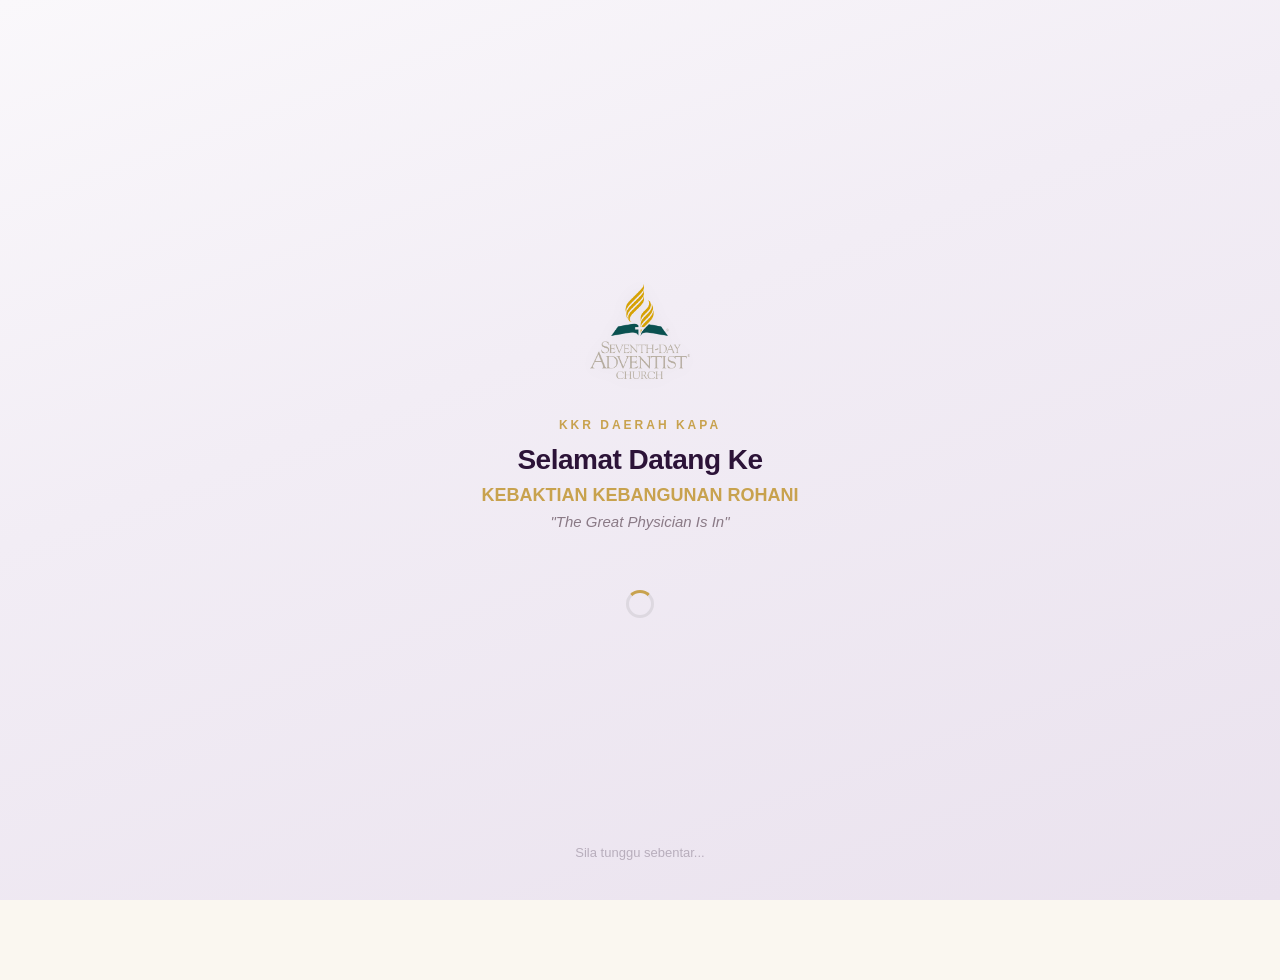
<file: index.html>
<!DOCTYPE html>
<html lang="ms">
<head>
  <meta charset="UTF-8">
  <meta name="viewport" content="width=device-width, initial-scale=1, maximum-scale=1">
  <title>KKR Kapa 2026</title>
  <meta name="description" content="KEBAKTIAN KEBANGUNAN ROHANI Daerah Kapa: The Great Physician Is In">
  <meta property="og:title" content="KKR Daerah Kapa 2026">
  <meta property="og:description" content="KEBAKTIAN KEBANGUNAN ROHANI Daerah Kapa · 20-26 Julai 2026 · The Great Physician Is In">
  <meta property="og:image" content="https://kkr-kapa.github.io/The-Great-Physician-Is-In/thumbnail.png">
  <meta property="og:url" content="https://kkr-kapa.github.io/The-Great-Physician-Is-In/index.html">
  <meta property="og:type" content="website">
  <meta name="twitter:card" content="summary_large_image">
  <meta http-equiv="refresh" content="2;url=home.html">
  <link rel="dns-prefetch" href="https://docs.google.com">
  <link rel="preconnect" href="https://docs.google.com">
  <link rel="stylesheet" href="style.css">
</head>
<body id="splashPage">
  <div class="splash">
    <img src="LOGO-SDA.webp" alt="SDA Logo" class="splash-logo" onerror="this.style.display='none'">
    <div class="splash-content">
      <div class="label">KKR Daerah Kapa</div>
      <h1>Selamat Datang Ke</h1>
      <div class="event-name" id="splashEventName">KEBAKTIAN KEBANGUNAN ROHANI</div>
      <div class="theme-text" id="splashTheme">"The Great Physician Is In"</div>
    </div>
    <div class="splash-spinner"><div class="spinner"></div></div>
    <div class="splash-hint">Sila tunggu sebentar...</div>
  </div>
  <script src="script.js"></script>
  <script>setTimeout(function(){window.location.href='home.html'},2000)</script>
</body>
</html>
</file>
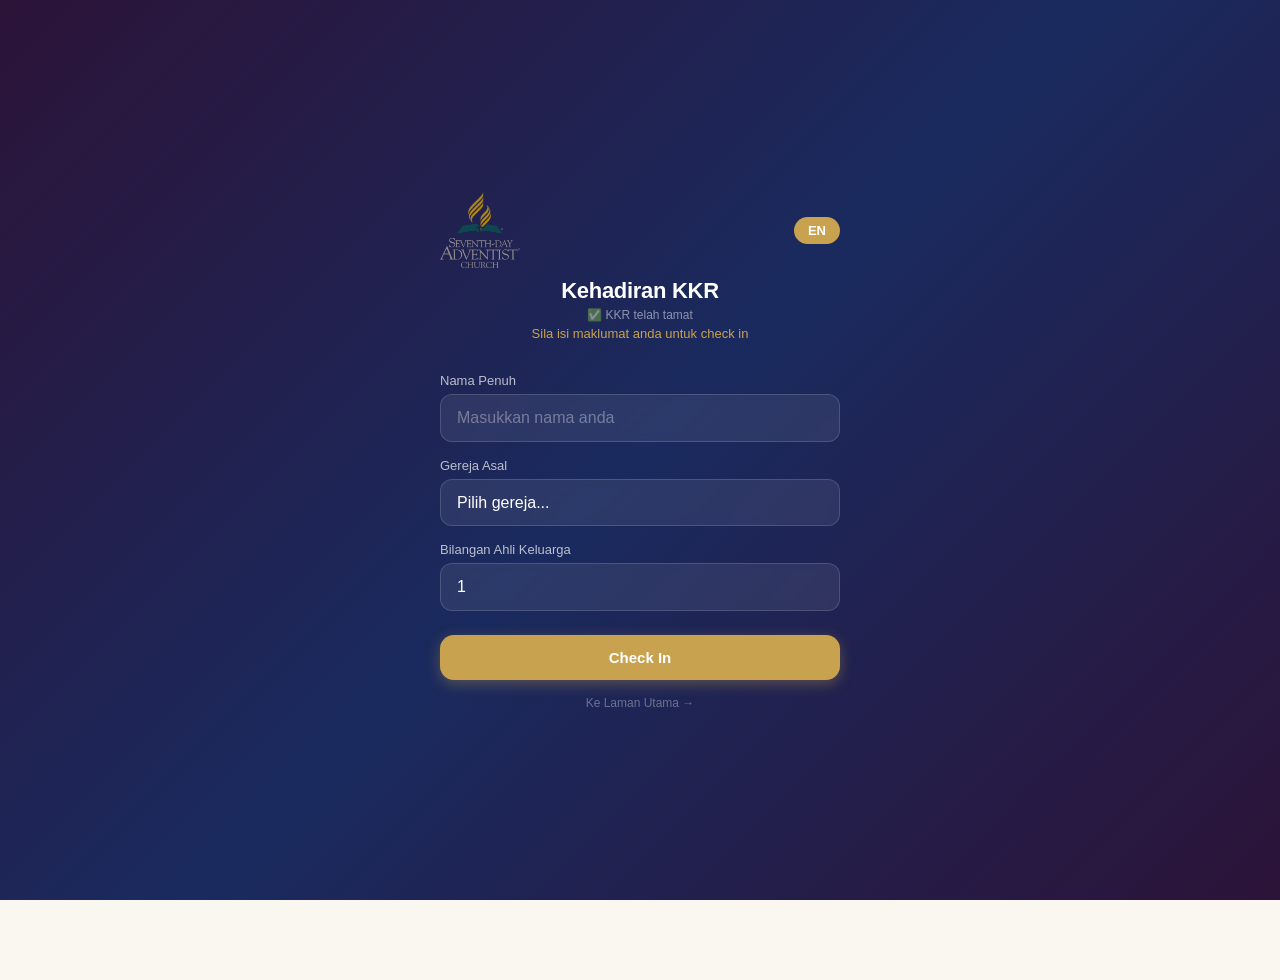
<file: checkin/index.html>
<!DOCTYPE html>
<html lang="ms">
<head>
  <meta charset="UTF-8">
  <meta name="viewport" content="width=device-width, initial-scale=1, maximum-scale=1">
  <title>Kehadiran - KKR Kapa 2026</title>
  <meta property="og:title" content="Kehadiran - KKR Daerah Kapa 2026">
  <meta property="og:description" content="Check-in Kehadiran KKR Daerah Kapa 2026">
  <meta property="og:image" content="https://kkr-kapa.github.io/The-Great-Physician-Is-In/thumbnail.png">
  <meta property="og:url" content="https://kkr-kapa.github.io/The-Great-Physician-Is-In/checkin/">
  <meta property="og:type" content="website">
  <meta name="twitter:card" content="summary_large_image">
  <link rel="stylesheet" href="../style.css">
  <style>
    .form-group { margin-bottom: 16px; }
    .form-group label { display: block; font-size: 13px; color: rgba(255,255,255,0.7); margin-bottom: 6px; font-weight: 500; }
    .form-input { width: 100%; padding: 14px 16px; border-radius: 12px; border: 1px solid rgba(255,255,255,0.15); font-size: 16px; background: rgba(255,255,255,0.08); color: white; backdrop-filter: blur(4px); outline: none; -webkit-appearance: none; box-sizing: border-box; }
    .form-input:focus { border-color: var(--gold); box-shadow: 0 0 0 3px rgba(200,162,78,0.12); }
    .form-input::placeholder { color: rgba(255,255,255,0.35); }
    .status-box { text-align: center; }
    .status-icon { width: 80px; height: 80px; border-radius: 50%; display: flex; align-items: center; justify-content: center; margin: 0 auto 20px; }
    .status-icon.success { background: var(--sage); }
    .status-icon.duplicate { background: #eab308; }
    .status-icon svg { width: 40px; height: 40px; color: white; }
    .status-box h2 { font-size: 22px; margin-bottom: 6px; color: white; font-weight: 800; letter-spacing: -0.3px; }
    .status-box .status-msg { color: var(--gold); font-size: 15px; }
    .status-box .status-sub { color: rgba(255,255,255,0.35); font-size: 13px; margin-top: 24px; }
    .btn-gold { background: var(--gold); color: var(--white); box-shadow: 0 4px 14px rgba(200,162,78,0.35); }
    .btn-gold:hover { background: #b8943e; }
    .btn-block { width: 100%; }
  </style>

</head>
<body id="attendancePage">
  <div style="min-height:100vh;background:linear-gradient(135deg,var(--primary),#1a2a5e,var(--primary));display:flex;flex-direction:column;align-items:center;justify-content:center;padding:24px">
    <div data-header style="display:flex;align-items:center;gap:12px;width:100%;max-width:400px;margin-bottom:8px">
      <img src="../LOGO-SDA.webp" alt="SDA" style="width:80px;height:80px;object-fit:contain;opacity:0.8" onerror="this.style.display='none'">
    </div>

    <div id="formSection" style="width:100%;max-width:400px">
      <h1 data-ci18n="title" style="color:white;font-size:22px;font-weight:700;text-align:center;margin-bottom:4px;letter-spacing:-0.3px">Kehadiran KKR</h1>
      <p id="dayIndicator" style="color:rgba(255,255,255,0.5);font-size:12px;text-align:center;margin-bottom:4px"></p>
      <p data-ci18n="sub" style="color:var(--gold);font-size:13px;text-align:center;margin-bottom:32px">Sila isi maklumat anda untuk check in</p>
      <p id="welcomeMsg" style="display:none;color:var(--gold);font-size:13px;text-align:center;margin-bottom:16px"></p>

      <form id="attendanceForm">
        <div class="form-group">
          <label data-ci18n="name">Nama Penuh</label>
          <input id="nameInput" type="text" class="form-input" data-ci18n-ph="namePH" placeholder="Masukkan nama anda" required>
        </div>
        <div class="form-group">
          <label data-ci18n="church">Gereja Asal</label>
          <select id="churchSelect" class="form-input" data-ci18n-ph="churchPH" required>
            <option value="">Pilih gereja...</option>
            <option>Gereja Kapa</option>
            <option>Gereja Koporingan</option>
            <option>Gereja Kitapol</option>
            <option>Gereja Minangkob</option>
            <option>Gereja Togop</option>
            <option>Cabang Sekolah Sabat Daerah Kapa</option>
            <option>Lain-Lain</option>
          </select>
        </div>
        <div class="form-group">
          <label data-ci18n="bilangan">Bilangan Ahli Keluarga</label>
          <input id="bilanganInput" type="number" class="form-input" value="1" min="1" required>
        </div>
        <button id="submitBtn" type="submit" class="btn btn-gold btn-block" style="margin-top:8px" data-ci18n="btn">Check In</button>
        <a href="../home.html" style="color:rgba(255,255,255,0.35);font-size:12px;text-align:center;margin-top:16px;text-decoration:none;display:block" data-ci18n="home">Ke Laman Utama →</a>
        <a id="resetProfile" href="javascript:void(0)" style="display:none;color:rgba(255,255,255,0.4);font-size:11px;text-align:center;margin-top:8px;text-decoration:none" onclick="return clearProfile()" data-ci18n="reset">Bukan anda? Klik di sini</a>
      </form>
    </div>

    <div id="statusSection" style="display:none;width:100%;max-width:400px"></div>
  </div>

  <script>
const APPS_SCRIPT_URL = 'https://script.google.com/macros/s/AKfycbxBpUWPdX2M0TG-DnZuQy_v53jxq2Dl27PuBJgJEx6wnCgeZT_gosQYWo0Ab1tnIEQ0/exec'
const ATTENDANCE_SHEET = 'https://docs.google.com/spreadsheets/d/e/2PACX-1vSBR3ctB0FYmGtvlzTkTKe1-ZT8mN7cnA8pDUfnrBsANhchBYPB3swa1Ig83quvgALlynFOlDCwQEc1/pub?gid=1475228326&single=true&output=csv'

// ===== LANGUAGE =====
let clang = localStorage.getItem('kkr_lang') || 'ms'
const C10N = {
  ms: {
    title: 'Kehadiran KKR',
    sub: 'Sila isi maklumat anda untuk check in',
    name: 'Nama Penuh',
    namePH: 'Masukkan nama anda',
    church: 'Gereja Asal',
    churchPH: 'Pilih gereja...',
    bilangan: 'Bilangan Ahli Keluarga',
    btn: 'Check In',
    home: 'Ke Laman Utama →',
    reset: 'Bukan anda? Klik di sini',
    welcomeBack: 'Selamat datang kembali, ',
    confirm: 'Betul?',
    confirmName: 'Nama',
    confirmChurch: 'Gereja',
    confirmBil: 'Bilangan',
    dupTitle: 'Anda Sudah Check In',
    dupMsg: 'Anda sudah check in hari ini',
    successTitle: 'Check In Berjaya!',
    successMsg: 'Selamat datang ke KKR',
    redirect: 'Mengalihkan...',
    beforeEvent: '⏳ KKR akan bermula 20 Julai 2026',
    afterEvent: '✅ KKR telah tamat',
    dayPrefix: '🎉 Hari ',
  },
  en: {
    title: 'KKR Attendance',
    sub: 'Please fill in your details to check in',
    name: 'Full Name',
    namePH: 'Enter your name',
    church: 'Home Church',
    churchPH: 'Select church...',
    bilangan: 'Number of Family Members',
    btn: 'Check In',
    home: 'Go to Home →',
    reset: 'Not you? Click here',
    welcomeBack: 'Welcome back, ',
    confirm: 'Confirm?',
    confirmName: 'Name',
    confirmChurch: 'Church',
    confirmBil: 'Members',
    dupTitle: 'Already Checked In',
    dupMsg: 'You have already checked in today',
    successTitle: 'Check In Successful!',
    successMsg: 'Welcome to KKR',
    redirect: 'Redirecting...',
    beforeEvent: '⏳ KKR starts 20 July 2026',
    afterEvent: '✅ KKR has ended',
    dayPrefix: '🎉 Day ',
  }
}
function ct(key) { return C10N[clang][key] || key }
function toggleCLang() {
  clang = clang === 'ms' ? 'en' : 'ms'
  localStorage.setItem('kkr_lang', clang)
  location.reload()
}
function applyCLang() {
  const tgl = document.getElementById('clangToggle')
  if (tgl) tgl.textContent = clang === 'ms' ? 'EN' : 'BM'
  document.querySelectorAll('[data-ci18n]').forEach(el => {
    el.textContent = ct(el.getAttribute('data-ci18n'))
  })
  document.querySelectorAll('[data-ci18n-ph]').forEach(el => {
    el.placeholder = ct(el.getAttribute('data-ci18n-ph'))
  })
  const dayEl = document.getElementById('dayIndicator')
  if (dayEl) dayEl.textContent = getKkrDay().label
  const wMsg = document.getElementById('welcomeMsg')
  if (wMsg && wMsg.style.display !== 'none') {
    try {
      const saved = JSON.parse(localStorage.getItem('checkin_user'))
      if (saved && saved.name) wMsg.textContent = ct('welcomeBack') + saved.name + '!'
    } catch(e) {}
  }
}
;(function() {
  const header = document.querySelector('[data-header]')
  if (header && !document.getElementById('clangToggle')) {
    const btn = document.createElement('button')
    btn.id = 'clangToggle'
    btn.textContent = clang === 'ms' ? 'EN' : 'BM'
    Object.assign(btn.style, {
      background: 'var(--gold)', color: 'white', border: 'none',
      borderRadius: '20px', padding: '6px 14px', fontSize: '13px',
      fontWeight: '700', cursor: 'pointer', marginLeft: 'auto',
      flexShrink: '0', transition: 'opacity 0.2s'
    })
    btn.onmouseover = () => btn.style.opacity = '0.85'
    btn.onmouseout = () => btn.style.opacity = '1'
    btn.onclick = toggleCLang
    header.appendChild(btn)
  }
})()

function getTodayMsia() {
  const now = new Date()
  const msia = new Date(now.getTime() + 8 * 3600000)
  return msia.toLocaleDateString('en-GB', { day: 'numeric', month: 'long', year: 'numeric', timeZone: 'UTC' })
}

function parseCSV(text) {
  const items = []; let cur = ''; let inQ = false
  for (let i = 0; i < text.length; i++) {
    const c = text[i]
    if (c === '"') { inQ = !inQ; continue }
    if (c === ',' && !inQ) { items.push(cur.trim()); cur = ''; continue }
    if ((c === '\n' || c === '\r') && !inQ) { if (cur) items.push(cur.trim()); cur = ''; if (c === '\r') i++; items.push('__ROW__'); continue }
    cur += c
  }
  if (cur) items.push(cur.trim())
  const rows = []; let row = []
  for (const item of items) {
    if (item === '__ROW__') { if (row.length) rows.push(row); row = []; }
    else row.push(item)
  }
  if (row.length) rows.push(row)
  return rows
}

const today = getTodayMsia()
const LS_KEY = `checkin_${today}`
const USER_KEY = 'checkin_user'

function getKkrDay() {
  const now = new Date()
  const msia = new Date(now.getTime() + 8 * 3600000)
  const msiaDate = new Date(Date.UTC(msia.getFullYear(), msia.getMonth(), msia.getDate()))
  const start = new Date(Date.UTC(2026, 6, 20))
  const end = new Date(Date.UTC(2026, 6, 26))
  if (msiaDate < start) return { label: ct('beforeEvent') }
  if (msiaDate > end) return { label: ct('afterEvent') }
  const day = Math.floor((msiaDate - start) / 86400000) + 1
  const months = ['Januari','Februari','Mac','April','Mei','Jun','Julai','Ogos','September','Oktober','November','Disember']
  const dateStr = `${msiaDate.getDate()} ${months[msiaDate.getMonth()]} ${msiaDate.getFullYear()}`
  return { label: ct('dayPrefix') + day + ' · ' + dateStr, day }
}

;(function() {
  const d = document.getElementById('dayIndicator')
  if (d) d.textContent = getKkrDay().label
})()

function clearProfile() {
  localStorage.removeItem(USER_KEY)
  location.reload()
}

function checkLocalDuplicate(key) {
  const stored = localStorage.getItem(LS_KEY)
  if (!stored) return false
  try {
    const list = JSON.parse(stored)
    return Array.isArray(list) && list.includes(key)
  } catch { return false }
}

function saveLocalCheckin(key) {
  const stored = localStorage.getItem(LS_KEY)
  let list = []
  try { list = JSON.parse(stored) || [] } catch { list = [] }
  if (!Array.isArray(list)) list = []
  if (!list.includes(key)) list.push(key)
  localStorage.setItem(LS_KEY, JSON.stringify(list))
}

// Auto-fill from saved profile + auto-redirect if already checked in today
;(function() {
  try {
    const saved = JSON.parse(localStorage.getItem(USER_KEY))
    if (saved && saved.name) {
      const dupKey = (saved.name + '|' + saved.church).toLowerCase()
      const stored = localStorage.getItem(LS_KEY)
      if (stored) {
        try {
          const list = JSON.parse(stored)
          if (Array.isArray(list) && list.includes(dupKey)) {
            window.location.href = '../home.html'
            return
          }
        } catch (e) {}
      }
      document.getElementById('nameInput').value = saved.name
      if (saved.church) document.getElementById('churchSelect').value = saved.church
      if (saved.bilangan) document.getElementById('bilanganInput').value = saved.bilangan
      const msg = document.getElementById('welcomeMsg')
      msg.style.display = 'block'
      msg.textContent = ct('welcomeBack') + saved.name + '!'
      document.getElementById('resetProfile').style.display = 'block'
    }
  } catch (e) {}
})()

document.getElementById('attendanceForm').addEventListener('submit', async function(e) {
  e.preventDefault()
  const name = document.getElementById('nameInput').value.trim()
  const church = document.getElementById('churchSelect').value
  const bilangan = parseInt(document.getElementById('bilanganInput').value, 10) || 1
  if (!name || !church) return

  if (!confirm(ct('confirmName') + ': ' + name + '\n' + ct('confirmChurch') + ': ' + church + '\n' + ct('confirmBil') + ': ' + bilangan + '\n\n' + ct('confirm') + '?')) return

  const dupKey = (name + '|' + church).toLowerCase()
  if (checkLocalDuplicate(dupKey)) {
    showStatus(true)
    return
  }

  const btn = document.getElementById('submitBtn')
  btn.disabled = true
  btn.innerHTML = '<div style="width:20px;height:20px;border:2px solid rgba(255,255,255,0.3);border-top-color:white;border-radius:50%;animation:spin 0.8s linear infinite;margin:0 auto"></div>'

  let isDuplicate = false

  try {
    const res = await fetch(ATTENDANCE_SHEET, { cache: 'no-store' })
    const rows = parseCSV(await res.text())
    isDuplicate = rows.slice(1).some(r => {
      const rowDay = (r[1] || '').trim()
      const rowName = (r[2] || '').trim().toLowerCase()
      const rowChurch = (r[3] || '').trim().toLowerCase()
      return rowDay === today && rowName === name.toLowerCase() && rowChurch === church.toLowerCase()
    })
  } catch (e) {
    if (checkLocalDuplicate(dupKey)) {
      showStatus(true)
      return
    }
  }

  if (!isDuplicate) {
    localStorage.setItem(USER_KEY, JSON.stringify({ name, church, bilangan }))
    localStorage.setItem('kkr_checkin_pending', '1')
    try {
      await fetch(APPS_SCRIPT_URL, {
        method: 'POST',
        mode: 'no-cors',
        headers: { 'Content-Type': 'text/plain' },
        body: JSON.stringify({ name, church, bilangan }),
      })
    } catch (e) {}
  }

  saveLocalCheckin(dupKey)
  showStatus(isDuplicate)
})

function showStatus(isDuplicate) {
  document.getElementById('formSection').style.display = 'none'
  const statusSection = document.getElementById('statusSection')
  statusSection.style.display = 'block'

  if (isDuplicate) {
    statusSection.innerHTML = '<div class="status-box"><div class="status-icon duplicate"><svg viewBox="0 0 24 24" fill="none" stroke="currentColor" stroke-width="2.5"><path d="M12 9v2m0 4h.01"/></svg></div><h2>' + ct('dupTitle') + '</h2><p class="status-msg" style="color:#fcd34d">' + ct('dupMsg') + '</p><p class="status-sub">' + ct('redirect') + '</p><a href="../home.html" style="color:var(--gold);font-size:13px;margin-top:12px;display:inline-block;text-decoration:none">' + ct('home') + '</a></div>'
  } else {
    statusSection.innerHTML = '<div class="status-box"><div class="status-icon success"><svg viewBox="0 0 24 24" fill="none" stroke="currentColor" stroke-width="2.5"><path d="M5 13l4 4L19 7"/></svg></div><h2>' + ct('successTitle') + '</h2><p class="status-msg">' + ct('successMsg') + '</p><p class="status-sub">' + ct('redirect') + '</p><a href="../home.html" style="color:var(--gold);font-size:13px;margin-top:12px;display:inline-block;text-decoration:none">' + ct('home') + '</a></div>'
  }

  setTimeout(() => { window.location.href = '../home.html' }, 2500)
}

applyCLang()
  </script>
</body>
</html>
</file>
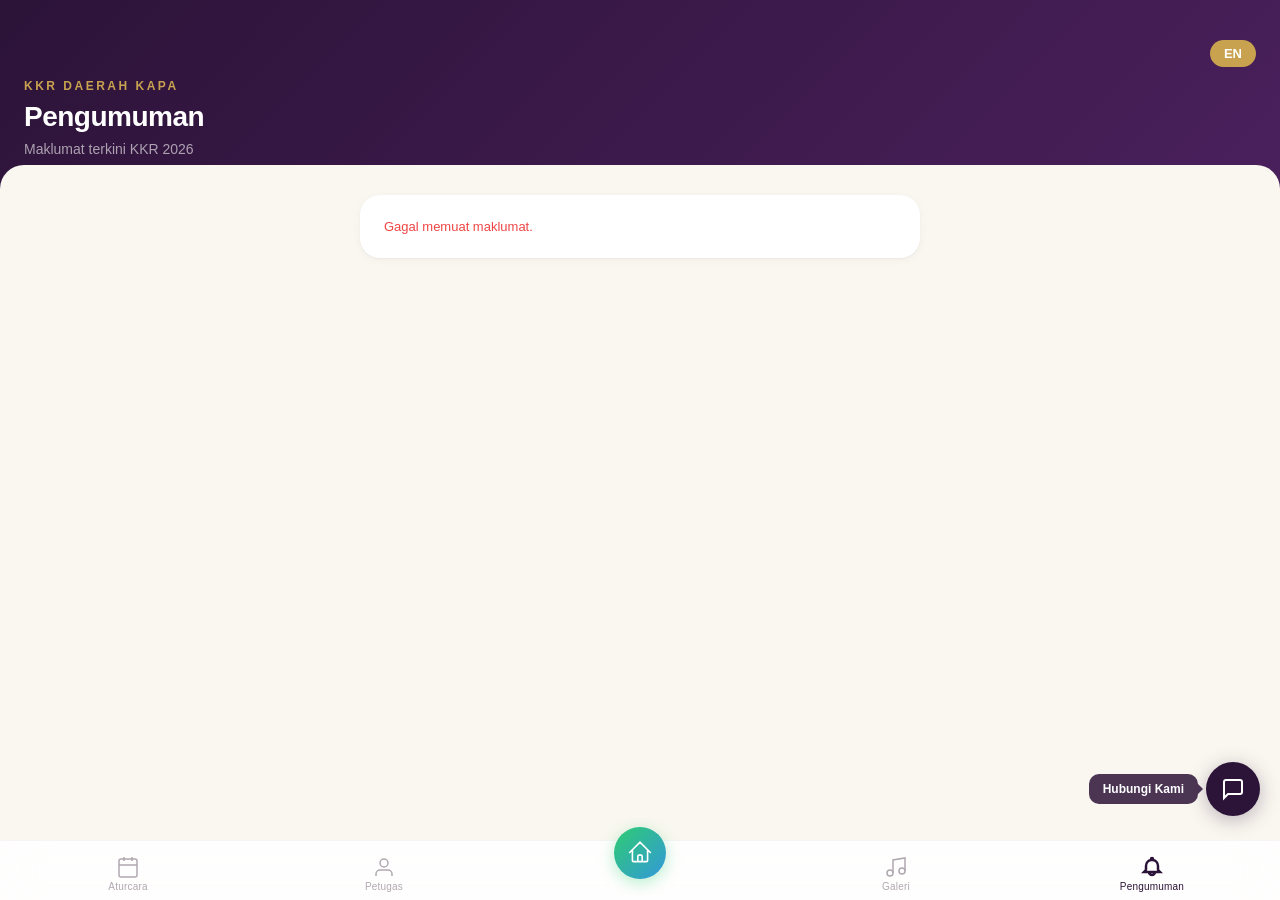
<file: announcements.html>
<!DOCTYPE html>
<html lang="ms">
<head>
  <meta charset="UTF-8">
  <meta name="viewport" content="width=device-width, initial-scale=1, maximum-scale=1">
  <title>Pengumuman - KKR Kapa 2026</title>
  <meta property="og:title" content="Pengumuman - KKR Daerah Kapa 2026">
  <meta property="og:description" content="KEBAKTIAN KEBANGUNAN ROHANI Daerah Kapa · 20-26 Julai 2026">
  <meta property="og:image" content="https://kkr-kapa.github.io/The-Great-Physician-Is-In/thumbnail.png">
  <meta property="og:url" content="https://kkr-kapa.github.io/The-Great-Physician-Is-In/announcements.html">
  <meta property="og:type" content="website">
  <meta name="twitter:card" content="summary_large_image">
  <link rel="stylesheet" href="style.css">
</head>
<body id="announcePage">
  <div class="page-header">
    <div class="subtitle">KKR Daerah Kapa</div>
    <h1 data-i18n="announceTitle">Pengumuman</h1>
    <div class="desc" data-i18n="announceDesc">Maklumat terkini KKR 2026</div>
  </div>

  <div class="page-content" id="announceContainer"></div>

  <nav class="bottom-nav">
    <a href="program.html" class="nav-item">
      <svg viewBox="0 0 24 24" fill="none" stroke="currentColor"><rect x="3" y="4" width="18" height="18" rx="2"/><path d="M16 2v4M8 2v4M3 10h18"/></svg>
      <span id="programLink">Aturcara</span>
    </a>
    <a href="petugas.html" class="nav-item">
      <svg viewBox="0 0 24 24" fill="none" stroke="currentColor"><path d="M12 12a4 4 0 100-8 4 4 0 000 8zM20 21v-2a4 4 0 00-4-4H8a4 4 0 00-4 4v2"/></svg>
      <span id="petugasLink">Petugas</span>
    </a>
    <a href="home.html" class="nav-item nav-item-home">
      <svg viewBox="0 0 24 24" fill="none" stroke="currentColor"><path d="M2 12l3-3m0 0l7-7 7 7M5 9v10a1 1 0 001 1h3m10-11l3 3m-3-3v10a1 1 0 01-1 1h-3m-6 0a1 1 0 001-1v-4a1 1 0 011-1h2a1 1 0 011 1v4a1 1 0 001 1m-6 0h6"/></svg>
      <span id="homeLink">Laman Utama</span>
    </a>
    <a href="gallery.html" class="nav-item">
      <svg viewBox="0 0 24 24" fill="none" stroke="currentColor"><path d="M9 18V5l12-2v13"/><circle cx="6" cy="18" r="3"/><circle cx="18" cy="16" r="3"/></svg>
      <span id="galleryLink">Galeri</span>
    </a>
    <a href="announcements.html" class="nav-item active">
      <svg viewBox="0 0 24 24" fill="none" stroke="currentColor"><path d="M15 17h5l-1.405-1.405A2.032 2.032 0 0118 14.158V11a6 6 0 00-5-5.917V4a1 1 0 10-2 0v1.083A6 6 0 006 11v3.159c0 .538-.214 1.055-.595 1.436L4 17h5m6 0a3 3 0 11-6 0m6 0H9"/></svg>
      <span id="announceLink">Pengumuman</span>
      <span class="nav-badge" id="announceBadge">0</span>
    </a>
  </nav>

    <!-- Contact FAB -->
  <div class="contact-fab" id="contactFab">
    <div class="fab-options">
      <a id="formOption" href="#" target="_blank" rel="noopener noreferrer" class="fab-option fab-form">
        <svg viewBox="0 0 24 24" fill="none" stroke="currentColor" stroke-width="2"><path d="M14 2H6a2 2 0 00-2 2v16a2 2 0 002 2h12a2 2 0 002-2V8z"/><polyline points="14 2 14 8 20 8"/><line x1="16" y1="13" x2="8" y2="13"/><line x1="16" y1="17" x2="8" y2="17"/><polyline points="10 9 9 9 8 9"/></svg>
        <span>Borang Soalan</span>
      </a>
      <a id="waOption" href="#" target="_blank" rel="noopener noreferrer" class="fab-option fab-wa">
        <svg viewBox="0 0 24 24"><path d="M17.472 14.382c-.297-.149-1.758-.867-2.03-.967-.273-.099-.471-.148-.67.15-.197.297-.767.966-.94 1.164-.173.199-.347.223-.644.075-.297-.15-1.255-.463-2.39-1.475-.883-.788-1.48-1.761-1.653-2.059-.173-.297-.018-.458.13-.606.134-.133.298-.347.446-.52.149-.174.198-.298.298-.497.099-.198.05-.371-.025-.52-.075-.149-.669-1.612-.916-2.207-.242-.579-.487-.5-.669-.51-.173-.008-.371-.01-.57-.01-.198 0-.52.074-.792.372-.272.297-1.04 1.016-1.04 2.479 0 1.462 1.065 2.875 1.213 3.074.149.198 2.096 3.2 5.077 4.487.709.306 1.262.489 1.694.625.712.227 1.36.195 1.871.118.571-.085 1.758-.719 2.006-1.413.248-.694.248-1.289.173-1.413-.074-.124-.272-.198-.57-.347"/></svg>
        <span>WhatsApp</span>
      </a>
    </div>
    <button class="fab-main" onclick="toggleContactMenu()">
      <svg class="fab-icon" viewBox="0 0 24 24" fill="none" stroke="currentColor" stroke-width="2"><path d="M21 15a2 2 0 01-2 2H7l-4 4V5a2 2 0 012-2h14a2 2 0 012 2z"/></svg>
      <svg class="fab-close-icon" viewBox="0 0 24 24" fill="none" stroke="currentColor" stroke-width="2.5"><line x1="18" y1="6" x2="6" y2="18"/><line x1="6" y1="6" x2="18" y2="18"/></svg>
      <span class="fab-label">Hubungi Kami</span>
    </button>
  </div>

  <div class="modal-overlay" id="modalOverlay">
    <div class="modal-box">
      <div class="modal-header">
        <h3 id="modalTitle"></h3>
        <button class="modal-close" onclick="closeModal()">✕</button>
      </div>
      <div class="modal-body" id="modalBody"></div>
    </div>
  </div>

  <script src="script.js"></script>
</body>
</html>
</file>
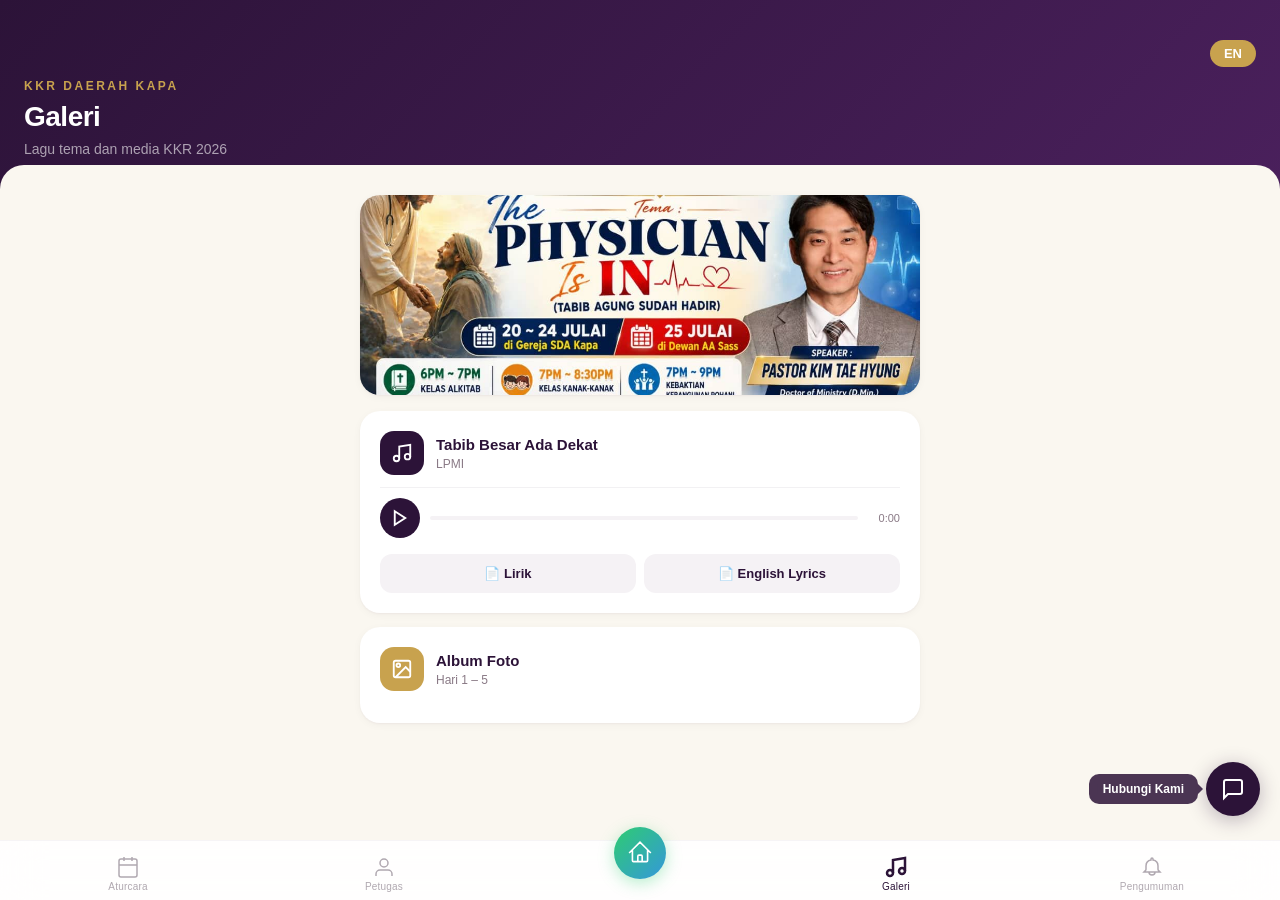
<file: gallery.html>
<!DOCTYPE html>
<html lang="ms">
<head>
  <meta charset="UTF-8">
  <meta name="viewport" content="width=device-width, initial-scale=1, maximum-scale=1">
  <title>Galeri - KKR Kapa 2026</title>
  <meta property="og:title" content="Galeri - KKR Daerah Kapa 2026">
  <meta property="og:description" content="KEBAKTIAN KEBANGUNAN ROHANI Daerah Kapa · 20-26 Julai 2026">
  <meta property="og:image" content="https://kkr-kapa.github.io/The-Great-Physician-Is-In/thumbnail.png">
  <meta property="og:url" content="https://kkr-kapa.github.io/The-Great-Physician-Is-In/gallery.html">
  <meta property="og:type" content="website">
  <meta name="twitter:card" content="summary_large_image">
  <link rel="stylesheet" href="style.css">
</head>
<body id="galleryPage">
  <div class="page-header">
    <div class="subtitle">KKR Daerah Kapa</div>
    <h1 data-i18n="galleryTitle">Galeri</h1>
    <div class="desc" data-i18n="galleryDesc">Lagu tema dan media KKR 2026</div>
  </div>

  <div class="page-content">
    <div class="banner-wrap"><img src="Banner.jpeg" alt="Banner" loading="lazy" onerror="this.style.display='none'"></div>
    <div id="galleryContainer"></div>
  </div>

  <nav class="bottom-nav">
    <a href="program.html" class="nav-item">
      <svg viewBox="0 0 24 24" fill="none" stroke="currentColor"><rect x="3" y="4" width="18" height="18" rx="2"/><path d="M16 2v4M8 2v4M3 10h18"/></svg>
      <span id="programLink">Aturcara</span>
    </a>
    <a href="petugas.html" class="nav-item">
      <svg viewBox="0 0 24 24" fill="none" stroke="currentColor"><path d="M12 12a4 4 0 100-8 4 4 0 000 8zM20 21v-2a4 4 0 00-4-4H8a4 4 0 00-4 4v2"/></svg>
      <span id="petugasLink">Petugas</span>
    </a>
    <a href="home.html" class="nav-item nav-item-home">
      <svg viewBox="0 0 24 24" fill="none" stroke="currentColor"><path d="M2 12l3-3m0 0l7-7 7 7M5 9v10a1 1 0 001 1h3m10-11l3 3m-3-3v10a1 1 0 01-1 1h-3m-6 0a1 1 0 001-1v-4a1 1 0 011-1h2a1 1 0 011 1v4a1 1 0 001 1m-6 0h6"/></svg>
      <span id="homeLink">Laman Utama</span>
    </a>
    <a href="gallery.html" class="nav-item active">
      <svg viewBox="0 0 24 24" fill="none" stroke="currentColor"><path d="M9 18V5l12-2v13"/><circle cx="6" cy="18" r="3"/><circle cx="18" cy="16" r="3"/></svg>
      <span id="galleryLink">Galeri</span>
    </a>
    <a href="announcements.html" class="nav-item">
      <svg viewBox="0 0 24 24" fill="none" stroke="currentColor"><path d="M15 17h5l-1.405-1.405A2.032 2.032 0 0118 14.158V11a6 6 0 00-5-5.917V4a1 1 0 10-2 0v1.083A6 6 0 006 11v3.159c0 .538-.214 1.055-.595 1.436L4 17h5m6 0a3 3 0 11-6 0m6 0H9"/></svg>
      <span id="announceLink">Pengumuman</span>
      <span class="nav-badge" id="announceBadge">0</span>
    </a>
  </nav>

    <!-- Contact FAB -->
  <div class="contact-fab" id="contactFab">
    <div class="fab-options">
      <a id="formOption" href="#" target="_blank" rel="noopener noreferrer" class="fab-option fab-form">
        <svg viewBox="0 0 24 24" fill="none" stroke="currentColor" stroke-width="2"><path d="M14 2H6a2 2 0 00-2 2v16a2 2 0 002 2h12a2 2 0 002-2V8z"/><polyline points="14 2 14 8 20 8"/><line x1="16" y1="13" x2="8" y2="13"/><line x1="16" y1="17" x2="8" y2="17"/><polyline points="10 9 9 9 8 9"/></svg>
        <span>Borang Soalan</span>
      </a>
      <a id="waOption" href="#" target="_blank" rel="noopener noreferrer" class="fab-option fab-wa">
        <svg viewBox="0 0 24 24"><path d="M17.472 14.382c-.297-.149-1.758-.867-2.03-.967-.273-.099-.471-.148-.67.15-.197.297-.767.966-.94 1.164-.173.199-.347.223-.644.075-.297-.15-1.255-.463-2.39-1.475-.883-.788-1.48-1.761-1.653-2.059-.173-.297-.018-.458.13-.606.134-.133.298-.347.446-.52.149-.174.198-.298.298-.497.099-.198.05-.371-.025-.52-.075-.149-.669-1.612-.916-2.207-.242-.579-.487-.5-.669-.51-.173-.008-.371-.01-.57-.01-.198 0-.52.074-.792.372-.272.297-1.04 1.016-1.04 2.479 0 1.462 1.065 2.875 1.213 3.074.149.198 2.096 3.2 5.077 4.487.709.306 1.262.489 1.694.625.712.227 1.36.195 1.871.118.571-.085 1.758-.719 2.006-1.413.248-.694.248-1.289.173-1.413-.074-.124-.272-.198-.57-.347"/></svg>
        <span>WhatsApp</span>
      </a>
    </div>
    <button class="fab-main" onclick="toggleContactMenu()">
      <svg class="fab-icon" viewBox="0 0 24 24" fill="none" stroke="currentColor" stroke-width="2"><path d="M21 15a2 2 0 01-2 2H7l-4 4V5a2 2 0 012-2h14a2 2 0 012 2z"/></svg>
      <svg class="fab-close-icon" viewBox="0 0 24 24" fill="none" stroke="currentColor" stroke-width="2.5"><line x1="18" y1="6" x2="6" y2="18"/><line x1="6" y1="6" x2="18" y2="18"/></svg>
      <span class="fab-label">Hubungi Kami</span>
    </button>
  </div>

  <div class="modal-overlay" id="modalOverlay">
    <div class="modal-box">
      <div class="modal-header">
        <h3 id="modalTitle"></h3>
        <button class="modal-close" onclick="closeModal()">✕</button>
      </div>
      <div class="modal-body" id="modalBody"></div>
    </div>
  </div>

  <script src="script.js"></script>
</body>
</html>
</file>
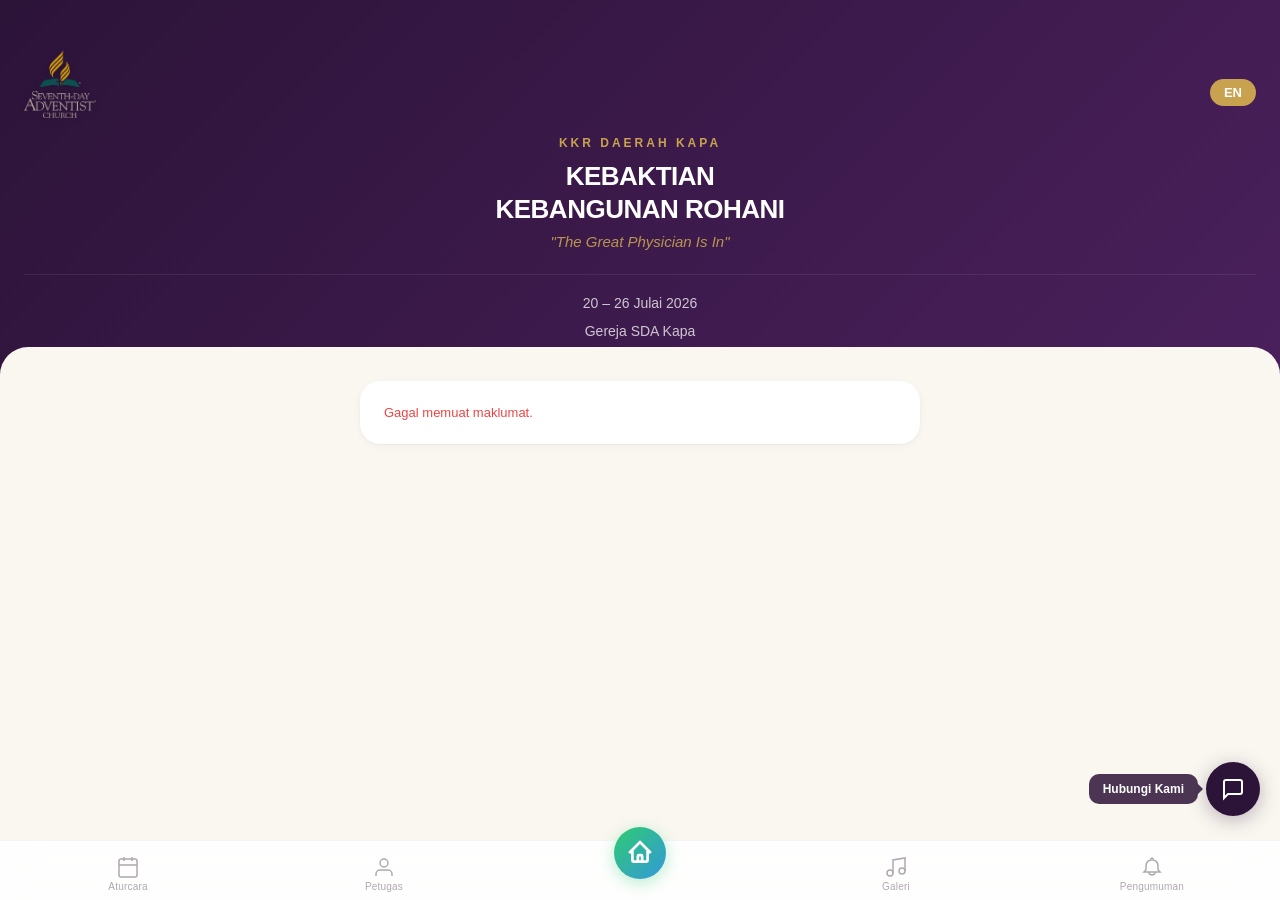
<file: home.html>
<!DOCTYPE html>
<html lang="ms">
<head>
  <meta charset="UTF-8">
  <meta name="viewport" content="width=device-width, initial-scale=1, maximum-scale=1, user-scalable=no">
  <title>Laman Utama - KKR Kapa 2026</title>
  <meta property="og:title" content="Laman Utama - KKR Daerah Kapa 2026">
  <meta property="og:description" content="KEBAKTIAN KEBANGUNAN ROHANI Daerah Kapa · 20-26 Julai 2026">
  <meta property="og:image" content="https://kkr-kapa.github.io/The-Great-Physician-Is-In/thumbnail.png">
  <meta property="og:url" content="https://kkr-kapa.github.io/The-Great-Physician-Is-In/home.html">
  <meta property="og:type" content="website">
  <meta name="twitter:card" content="summary_large_image">
  <link rel="dns-prefetch" href="https://docs.google.com">
  <link rel="preconnect" href="https://docs.google.com">
  <link rel="stylesheet" href="style.css">
</head>
<body id="homePage">
  <div class="home-hero">
    <div class="header-inner" style="display:flex;align-items:center;gap:12px;width:100%">
      <img src="LOGO-SDA.webp" alt="SDA" class="logo-mini" onerror="this.style.display='none'">
    </div>
    <div class="home-label">KKR Daerah Kapa</div>
    <h1>KEBAKTIAN KEBANGUNAN ROHANI</h1>
    <div class="home-theme">"The Great Physician Is In"</div>
    <div class="hero-info">
      <div class="hero-info-row">
        <span id="heroDates" class="hero-info-text">20 – 26 Julai 2026</span>
      </div>
      <div class="hero-info-row">
        <span id="heroVenue" class="hero-info-text">Gereja SDA Kapa</span>
      </div>
    </div>
    <div id="countdownContainer" style="display:none">
      <div class="countdown-wrap">
        <div class="countdown-item"><span id="cdDays" class="countdown-num">00</span><span class="countdown-lbl">Hari</span></div>
        <div class="countdown-sep">:</div>
        <div class="countdown-item"><span id="cdHours" class="countdown-num">00</span><span class="countdown-lbl">Jam</span></div>
        <div class="countdown-sep">:</div>
        <div class="countdown-item"><span id="cdMins" class="countdown-num">00</span><span class="countdown-lbl">Minit</span></div>
        <div class="countdown-sep">:</div>
        <div class="countdown-item"><span id="cdSecs" class="countdown-num">00</span><span class="countdown-lbl">Saat</span></div>
      </div>
    </div>
  </div>

  <div class="page-content" id="eventInfoContainer"></div>

  <!-- Bottom Nav -->
  <nav class="bottom-nav">
    <a href="program.html" class="nav-item">
      <svg viewBox="0 0 24 24" fill="none" stroke="currentColor"><rect x="3" y="4" width="18" height="18" rx="2"/><path d="M16 2v4M8 2v4M3 10h18"/></svg>
      <span id="programLink">Aturcara</span>
    </a>
    <a href="petugas.html" class="nav-item">
      <svg viewBox="0 0 24 24" fill="none" stroke="currentColor"><path d="M12 12a4 4 0 100-8 4 4 0 000 8zM20 21v-2a4 4 0 00-4-4H8a4 4 0 00-4 4v2"/></svg>
      <span id="petugasLink">Petugas</span>
    </a>
    <a href="home.html" class="nav-item nav-item-home active">
      <svg viewBox="0 0 24 24" fill="none" stroke="currentColor"><path d="M2 12l3-3m0 0l7-7 7 7M5 9v10a1 1 0 001 1h3m10-11l3 3m-3-3v10a1 1 0 01-1 1h-3m-6 0a1 1 0 001-1v-4a1 1 0 011-1h2a1 1 0 011 1v4a1 1 0 001 1m-6 0h6"/></svg>
      <span id="homeLink">Laman Utama</span>
    </a>
    <a href="gallery.html" class="nav-item">
      <svg viewBox="0 0 24 24" fill="none" stroke="currentColor"><path d="M9 18V5l12-2v13"/><circle cx="6" cy="18" r="3"/><circle cx="18" cy="16" r="3"/></svg>
      <span id="galleryLink">Galeri</span>
    </a>
    <a href="announcements.html" class="nav-item">
      <svg viewBox="0 0 24 24" fill="none" stroke="currentColor"><path d="M15 17h5l-1.405-1.405A2.032 2.032 0 0118 14.158V11a6 6 0 00-5-5.917V4a1 1 0 10-2 0v1.083A6 6 0 006 11v3.159c0 .538-.214 1.055-.595 1.436L4 17h5m6 0a3 3 0 11-6 0m6 0H9"/></svg>
      <span id="announceLink">Pengumuman</span>
      <span class="nav-badge" id="announceBadge">0</span>
    </a>
  </nav>

  <!-- Contact FAB -->
  <div class="contact-fab" id="contactFab">
    <div class="fab-options">
      <a id="formOption" href="#" target="_blank" rel="noopener noreferrer" class="fab-option fab-form">
        <svg viewBox="0 0 24 24" fill="none" stroke="currentColor" stroke-width="2"><path d="M14 2H6a2 2 0 00-2 2v16a2 2 0 002 2h12a2 2 0 002-2V8z"/><polyline points="14 2 14 8 20 8"/><line x1="16" y1="13" x2="8" y2="13"/><line x1="16" y1="17" x2="8" y2="17"/><polyline points="10 9 9 9 8 9"/></svg>
        <span>Borang Soalan</span>
      </a>
      <a id="waOption" href="#" target="_blank" rel="noopener noreferrer" class="fab-option fab-wa">
        <svg viewBox="0 0 24 24"><path d="M17.472 14.382c-.297-.149-1.758-.867-2.03-.967-.273-.099-.471-.148-.67.15-.197.297-.767.966-.94 1.164-.173.199-.347.223-.644.075-.297-.15-1.255-.463-2.39-1.475-.883-.788-1.48-1.761-1.653-2.059-.173-.297-.018-.458.13-.606.134-.133.298-.347.446-.52.149-.174.198-.298.298-.497.099-.198.05-.371-.025-.52-.075-.149-.669-1.612-.916-2.207-.242-.579-.487-.5-.669-.51-.173-.008-.371-.01-.57-.01-.198 0-.52.074-.792.372-.272.297-1.04 1.016-1.04 2.479 0 1.462 1.065 2.875 1.213 3.074.149.198 2.096 3.2 5.077 4.487.709.306 1.262.489 1.694.625.712.227 1.36.195 1.871.118.571-.085 1.758-.719 2.006-1.413.248-.694.248-1.289.173-1.413-.074-.124-.272-.198-.57-.347"/></svg>
        <span>WhatsApp</span>
      </a>
    </div>
    <button class="fab-main" onclick="toggleContactMenu()">
      <svg class="fab-icon" viewBox="0 0 24 24" fill="none" stroke="currentColor" stroke-width="2"><path d="M21 15a2 2 0 01-2 2H7l-4 4V5a2 2 0 012-2h14a2 2 0 012 2z"/></svg>
      <svg class="fab-close-icon" viewBox="0 0 24 24" fill="none" stroke="currentColor" stroke-width="2.5"><line x1="18" y1="6" x2="6" y2="18"/><line x1="6" y1="6" x2="18" y2="18"/></svg>
      <span class="fab-label">Hubungi Kami</span>
    </button>
  </div>

  <div class="modal-overlay" id="modalOverlay">
    <div class="modal-box">
      <div class="modal-header">
        <h3 id="modalTitle"></h3>
        <button class="modal-close" onclick="closeModal()">✕</button>
      </div>
      <div class="modal-body" id="modalBody"></div>
    </div>
  </div>

  <script src="script.js"></script>
</body>
</html>
</file>
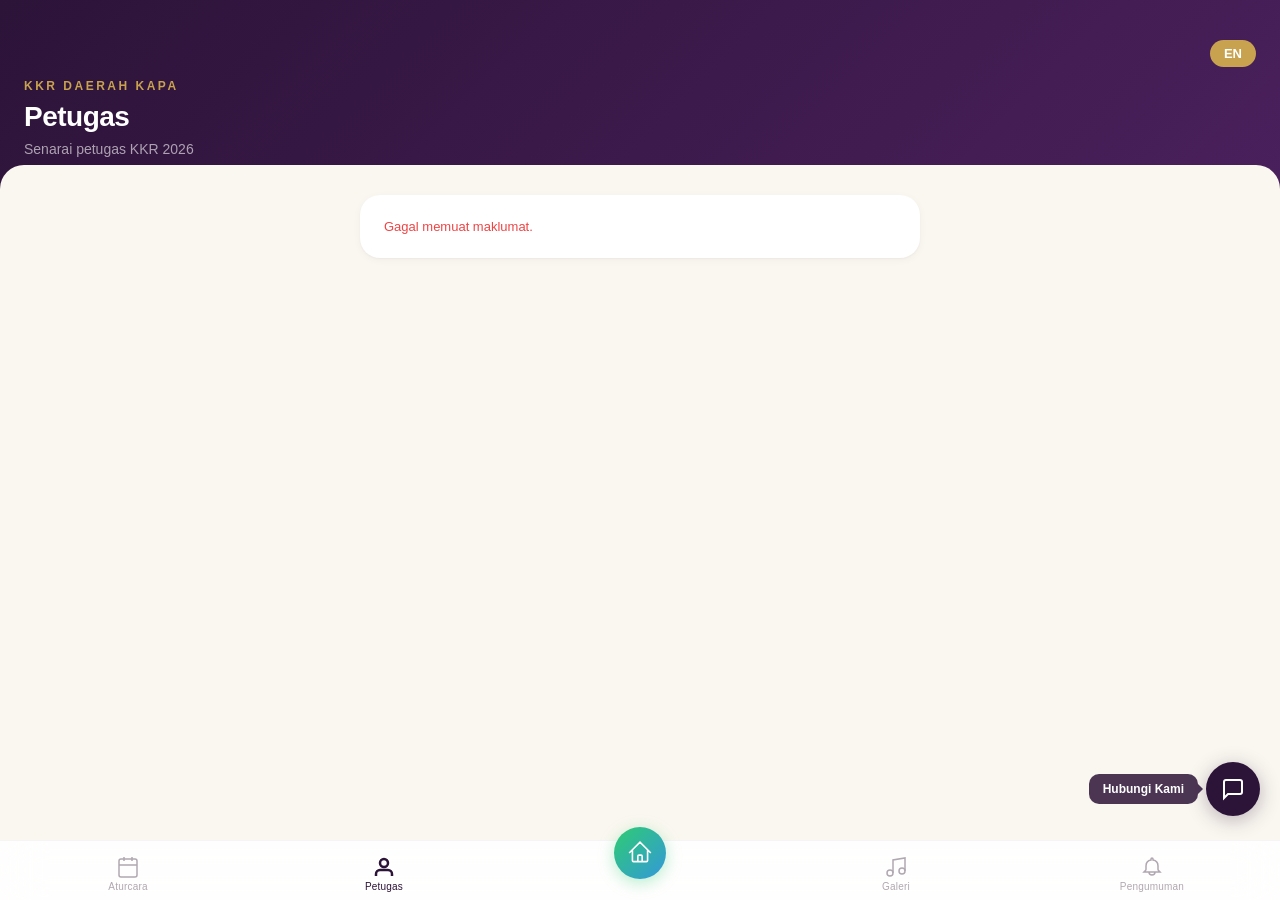
<file: petugas.html>
<!DOCTYPE html>
<html lang="ms">
<head>
  <meta charset="UTF-8">
  <meta name="viewport" content="width=device-width, initial-scale=1, maximum-scale=1">
  <title>Petugas - KKR Kapa 2026</title>
  <meta property="og:title" content="Petugas - KKR Daerah Kapa 2026">
  <meta property="og:description" content="KEBAKTIAN KEBANGUNAN ROHANI Daerah Kapa · 20-26 Julai 2026">
  <meta property="og:image" content="https://kkr-kapa.github.io/The-Great-Physician-Is-In/thumbnail.png">
  <meta property="og:url" content="https://kkr-kapa.github.io/The-Great-Physician-Is-In/petugas.html">
  <meta property="og:type" content="website">
  <meta name="twitter:card" content="summary_large_image">
  <link rel="stylesheet" href="style.css">
</head>
<body id="petugasPage">
  <div class="page-header">
    <div class="subtitle">KKR Daerah Kapa</div>
    <h1 data-i18n="petugasTitle">Petugas</h1>
    <div class="desc" data-i18n="petugasDesc">Senarai petugas KKR 2026</div>
  </div>

  <div class="page-content" id="petugasContainer"></div>

  <nav class="bottom-nav">
    <a href="program.html" class="nav-item">
      <svg viewBox="0 0 24 24" fill="none" stroke="currentColor"><rect x="3" y="4" width="18" height="18" rx="2"/><path d="M16 2v4M8 2v4M3 10h18"/></svg>
      <span id="programLink">Aturcara</span>
    </a>
    <a href="petugas.html" class="nav-item active">
      <svg viewBox="0 0 24 24" fill="none" stroke="currentColor"><path d="M12 12a4 4 0 100-8 4 4 0 000 8zM20 21v-2a4 4 0 00-4-4H8a4 4 0 00-4 4v2"/></svg>
      <span id="petugasLink">Petugas</span>
    </a>
    <a href="home.html" class="nav-item nav-item-home">
      <svg viewBox="0 0 24 24" fill="none" stroke="currentColor"><path d="M2 12l3-3m0 0l7-7 7 7M5 9v10a1 1 0 001 1h3m10-11l3 3m-3-3v10a1 1 0 01-1 1h-3m-6 0a1 1 0 001-1v-4a1 1 0 011-1h2a1 1 0 011 1v4a1 1 0 001 1m-6 0h6"/></svg>
      <span id="homeLink">Laman Utama</span>
    </a>
    <a href="gallery.html" class="nav-item">
      <svg viewBox="0 0 24 24" fill="none" stroke="currentColor"><path d="M9 18V5l12-2v13"/><circle cx="6" cy="18" r="3"/><circle cx="18" cy="16" r="3"/></svg>
      <span id="galleryLink">Galeri</span>
    </a>
    <a href="announcements.html" class="nav-item">
      <svg viewBox="0 0 24 24" fill="none" stroke="currentColor"><path d="M15 17h5l-1.405-1.405A2.032 2.032 0 0118 14.158V11a6 6 0 00-5-5.917V4a1 1 0 10-2 0v1.083A6 6 0 006 11v3.159c0 .538-.214 1.055-.595 1.436L4 17h5m6 0a3 3 0 11-6 0m6 0H9"/></svg>
      <span id="announceLink">Pengumuman</span>
      <span class="nav-badge" id="announceBadge">0</span>
    </a>
  </nav>

    <!-- Contact FAB -->
  <div class="contact-fab" id="contactFab">
    <div class="fab-options">
      <a id="formOption" href="#" target="_blank" rel="noopener noreferrer" class="fab-option fab-form">
        <svg viewBox="0 0 24 24" fill="none" stroke="currentColor" stroke-width="2"><path d="M14 2H6a2 2 0 00-2 2v16a2 2 0 002 2h12a2 2 0 002-2V8z"/><polyline points="14 2 14 8 20 8"/><line x1="16" y1="13" x2="8" y2="13"/><line x1="16" y1="17" x2="8" y2="17"/><polyline points="10 9 9 9 8 9"/></svg>
        <span>Borang Soalan</span>
      </a>
      <a id="waOption" href="#" target="_blank" rel="noopener noreferrer" class="fab-option fab-wa">
        <svg viewBox="0 0 24 24"><path d="M17.472 14.382c-.297-.149-1.758-.867-2.03-.967-.273-.099-.471-.148-.67.15-.197.297-.767.966-.94 1.164-.173.199-.347.223-.644.075-.297-.15-1.255-.463-2.39-1.475-.883-.788-1.48-1.761-1.653-2.059-.173-.297-.018-.458.13-.606.134-.133.298-.347.446-.52.149-.174.198-.298.298-.497.099-.198.05-.371-.025-.52-.075-.149-.669-1.612-.916-2.207-.242-.579-.487-.5-.669-.51-.173-.008-.371-.01-.57-.01-.198 0-.52.074-.792.372-.272.297-1.04 1.016-1.04 2.479 0 1.462 1.065 2.875 1.213 3.074.149.198 2.096 3.2 5.077 4.487.709.306 1.262.489 1.694.625.712.227 1.36.195 1.871.118.571-.085 1.758-.719 2.006-1.413.248-.694.248-1.289.173-1.413-.074-.124-.272-.198-.57-.347"/></svg>
        <span>WhatsApp</span>
      </a>
    </div>
    <button class="fab-main" onclick="toggleContactMenu()">
      <svg class="fab-icon" viewBox="0 0 24 24" fill="none" stroke="currentColor" stroke-width="2"><path d="M21 15a2 2 0 01-2 2H7l-4 4V5a2 2 0 012-2h14a2 2 0 012 2z"/></svg>
      <svg class="fab-close-icon" viewBox="0 0 24 24" fill="none" stroke="currentColor" stroke-width="2.5"><line x1="18" y1="6" x2="6" y2="18"/><line x1="6" y1="6" x2="18" y2="18"/></svg>
      <span class="fab-label">Hubungi Kami</span>
    </button>
  </div>

  <div class="modal-overlay" id="modalOverlay">
    <div class="modal-box">
      <div class="modal-header">
        <h3 id="modalTitle"></h3>
        <button class="modal-close" onclick="closeModal()">✕</button>
      </div>
      <div class="modal-body" id="modalBody"></div>
    </div>
  </div>

  <script src="script.js"></script>
</body>
</html>
</file>
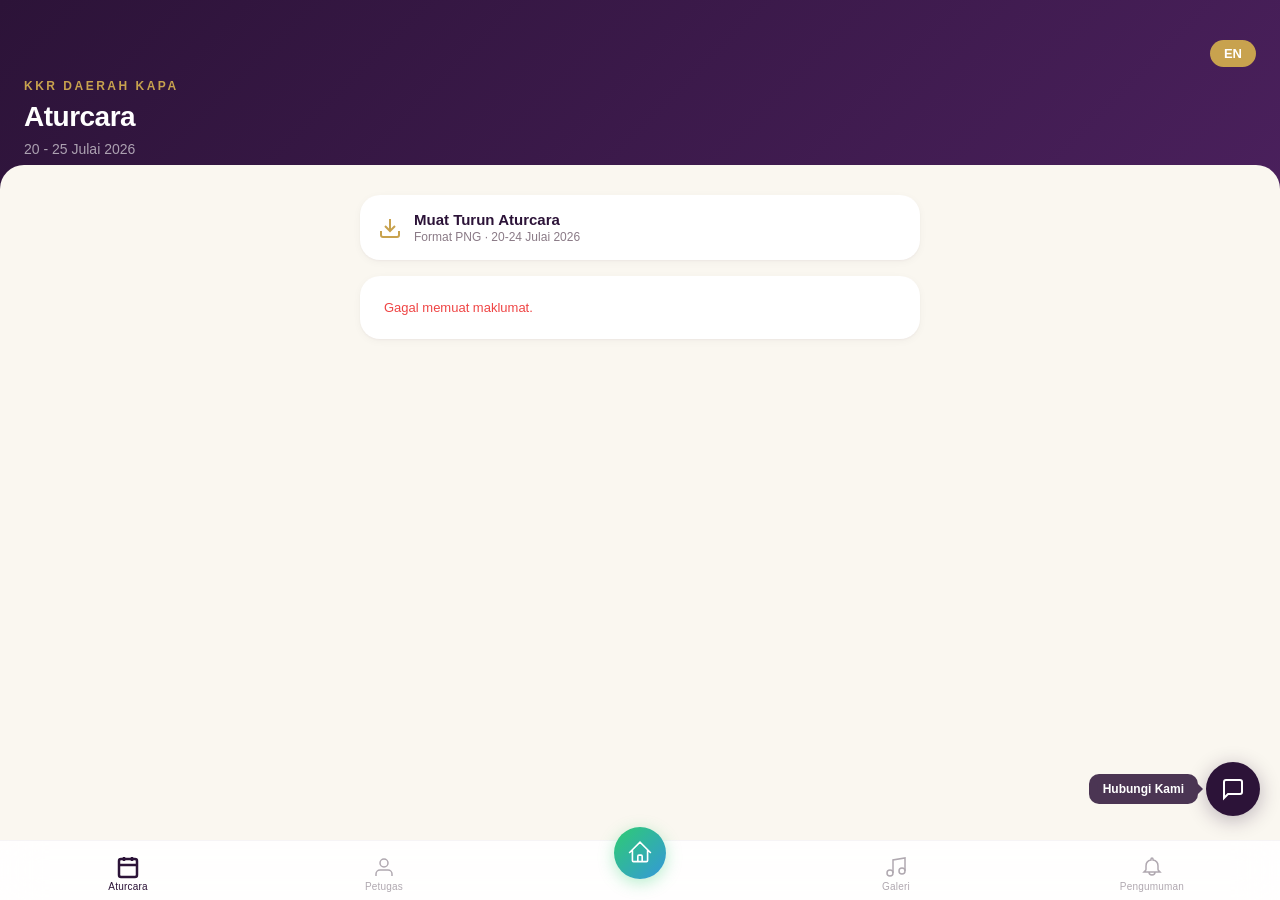
<file: program.html>
<!DOCTYPE html>
<html lang="ms">
<head>
  <meta charset="UTF-8">
  <meta name="viewport" content="width=device-width, initial-scale=1, maximum-scale=1">
  <title>Aturcara - KKR Kapa 2026</title>
  <meta property="og:title" content="Aturcara - KKR Daerah Kapa 2026">
  <meta property="og:description" content="KEBAKTIAN KEBANGUNAN ROHANI Daerah Kapa · 20-26 Julai 2026">
  <meta property="og:image" content="https://kkr-kapa.github.io/The-Great-Physician-Is-In/thumbnail.png">
  <meta property="og:url" content="https://kkr-kapa.github.io/The-Great-Physician-Is-In/program.html">
  <meta property="og:type" content="website">
  <meta name="twitter:card" content="summary_large_image">
  <link rel="stylesheet" href="style.css">
</head>
<body id="programPage">
  <div class="page-header">
    <div class="subtitle">KKR Daerah Kapa</div>
    <h1 data-i18n="programTitle">Aturcara</h1>
    <div class="desc" data-i18n="programDesc">20 - 25 Julai 2026</div>
  </div>

  <div class="page-content">
    <a href="Aturcara-KKR-KAPA.png" download class="card download-card" style="display:flex;align-items:center;gap:12px;text-decoration:none;margin-bottom:16px;padding:16px 18px">
      <svg width="24" height="24" viewBox="0 0 24 24" fill="none" stroke="var(--gold)" stroke-width="2"><path d="M21 15v4a2 2 0 01-2 2H5a2 2 0 01-2-2v-4M7 10l5 5 5-5M12 15V3"/></svg>
      <div>
        <div class="download-card-title" style="font-weight:700;font-size:15px;color:var(--primary)" data-i18n="downloadCard">Muat Turun Aturcara</div>
        <div class="download-card-sub" style="font-size:12px;color:var(--gray);margin-top:2px" data-i18n="downloadCardSub">Format PNG · 20-24 Julai 2026</div>
      </div>
    </a>
    <div id="programContainer"></div>
  </div>

  <nav class="bottom-nav">
    <a href="program.html" class="nav-item active">
      <svg viewBox="0 0 24 24" fill="none" stroke="currentColor"><rect x="3" y="4" width="18" height="18" rx="2"/><path d="M16 2v4M8 2v4M3 10h18"/></svg>
      <span id="programLink">Aturcara</span>
    </a>
    <a href="petugas.html" class="nav-item">
      <svg viewBox="0 0 24 24" fill="none" stroke="currentColor"><path d="M12 12a4 4 0 100-8 4 4 0 000 8zM20 21v-2a4 4 0 00-4-4H8a4 4 0 00-4 4v2"/></svg>
      <span id="petugasLink">Petugas</span>
    </a>
    <a href="home.html" class="nav-item nav-item-home">
      <svg viewBox="0 0 24 24" fill="none" stroke="currentColor"><path d="M2 12l3-3m0 0l7-7 7 7M5 9v10a1 1 0 001 1h3m10-11l3 3m-3-3v10a1 1 0 01-1 1h-3m-6 0a1 1 0 001-1v-4a1 1 0 011-1h2a1 1 0 011 1v4a1 1 0 001 1m-6 0h6"/></svg>
      <span id="homeLink">Laman Utama</span>
    </a>
    <a href="gallery.html" class="nav-item">
      <svg viewBox="0 0 24 24" fill="none" stroke="currentColor"><path d="M9 18V5l12-2v13"/><circle cx="6" cy="18" r="3"/><circle cx="18" cy="16" r="3"/></svg>
      <span id="galleryLink">Galeri</span>
    </a>
    <a href="announcements.html" class="nav-item">
      <svg viewBox="0 0 24 24" fill="none" stroke="currentColor"><path d="M15 17h5l-1.405-1.405A2.032 2.032 0 0118 14.158V11a6 6 0 00-5-5.917V4a1 1 0 10-2 0v1.083A6 6 0 006 11v3.159c0 .538-.214 1.055-.595 1.436L4 17h5m6 0a3 3 0 11-6 0m6 0H9"/></svg>
      <span id="announceLink">Pengumuman</span>
      <span class="nav-badge" id="announceBadge">0</span>
    </a>
  </nav>

    <!-- Contact FAB -->
  <div class="contact-fab" id="contactFab">
    <div class="fab-options">
      <a id="formOption" href="#" target="_blank" rel="noopener noreferrer" class="fab-option fab-form">
        <svg viewBox="0 0 24 24" fill="none" stroke="currentColor" stroke-width="2"><path d="M14 2H6a2 2 0 00-2 2v16a2 2 0 002 2h12a2 2 0 002-2V8z"/><polyline points="14 2 14 8 20 8"/><line x1="16" y1="13" x2="8" y2="13"/><line x1="16" y1="17" x2="8" y2="17"/><polyline points="10 9 9 9 8 9"/></svg>
        <span>Borang Soalan</span>
      </a>
      <a id="waOption" href="#" target="_blank" rel="noopener noreferrer" class="fab-option fab-wa">
        <svg viewBox="0 0 24 24"><path d="M17.472 14.382c-.297-.149-1.758-.867-2.03-.967-.273-.099-.471-.148-.67.15-.197.297-.767.966-.94 1.164-.173.199-.347.223-.644.075-.297-.15-1.255-.463-2.39-1.475-.883-.788-1.48-1.761-1.653-2.059-.173-.297-.018-.458.13-.606.134-.133.298-.347.446-.52.149-.174.198-.298.298-.497.099-.198.05-.371-.025-.52-.075-.149-.669-1.612-.916-2.207-.242-.579-.487-.5-.669-.51-.173-.008-.371-.01-.57-.01-.198 0-.52.074-.792.372-.272.297-1.04 1.016-1.04 2.479 0 1.462 1.065 2.875 1.213 3.074.149.198 2.096 3.2 5.077 4.487.709.306 1.262.489 1.694.625.712.227 1.36.195 1.871.118.571-.085 1.758-.719 2.006-1.413.248-.694.248-1.289.173-1.413-.074-.124-.272-.198-.57-.347"/></svg>
        <span>WhatsApp</span>
      </a>
    </div>
    <button class="fab-main" onclick="toggleContactMenu()">
      <svg class="fab-icon" viewBox="0 0 24 24" fill="none" stroke="currentColor" stroke-width="2"><path d="M21 15a2 2 0 01-2 2H7l-4 4V5a2 2 0 012-2h14a2 2 0 012 2z"/></svg>
      <svg class="fab-close-icon" viewBox="0 0 24 24" fill="none" stroke="currentColor" stroke-width="2.5"><line x1="18" y1="6" x2="6" y2="18"/><line x1="6" y1="6" x2="18" y2="18"/></svg>
      <span class="fab-label">Hubungi Kami</span>
    </button>
  </div>

  <div class="modal-overlay" id="modalOverlay">
    <div class="modal-box">
      <div class="modal-header">
        <h3 id="modalTitle"></h3>
        <button class="modal-close" onclick="closeModal()">✕</button>
      </div>
      <div class="modal-body" id="modalBody"></div>
    </div>
  </div>

  <script src="script.js"></script>
</body>
</html>
</file>
<file: style.css>
:root {
  --primary: #2c1338;
  --primary-light: #4a205c;
  --gold: #c8a24e;
  --cream: #faf7f0;
  --sage: #5b7a5e;
  --white: #ffffff;
  --gray: #8a7a86;
  --light-gray: #f5f2f5;
  --surface: #ffffff;
  --border: rgba(44,19,56,0.06);
  --shadow: 0 1px 2px rgba(44,19,56,0.04), 0 2px 8px rgba(44,19,56,0.04);
  --shadow-lg: 0 4px 12px rgba(44,19,56,0.06), 0 8px 24px rgba(44,19,56,0.04);
}

* { margin: 0; padding: 0; box-sizing: border-box; }

html, body { overflow-x: hidden; width: 100%; }

body {
  font-family: -apple-system, BlinkMacSystemFont, 'Segoe UI', Roboto, sans-serif;
  background: var(--cream);
  color: var(--primary);
  min-height: 100vh;
  padding-bottom: 80px;
  -webkit-font-smoothing: antialiased;
  -webkit-text-size-adjust: 100%;
}

/* ========== PAGE HEADERS ========== */
.page-header {
  background: linear-gradient(135deg, var(--primary), var(--primary-light));
  color: var(--white);
  padding: 40px 24px 32px;
  position: relative;
}
.page-header::after {
  content: '';
  position: absolute;
  bottom: 0;
  left: 0;
  right: 0;
  height: 24px;
  background: var(--cream);
  border-radius: 24px 24px 0 0;
}
.page-header .subtitle {
  color: var(--gold);
  font-size: 12px;
  text-transform: uppercase;
  letter-spacing: 2.5px;
  margin-bottom: 8px;
  font-weight: 600;
}
.page-header h1 {
  font-size: 28px;
  font-weight: 800;
  letter-spacing: -0.5px;
  line-height: 1.15;
}
.page-header .desc {
  color: rgba(255,255,255,0.6);
  font-size: 14px;
  margin-top: 8px;
  font-weight: 400;
}

.page-content {
  padding: 20px;
  margin-top: -14px;
  max-width: 600px;
  margin-left: auto;
  margin-right: auto;
}

/* ========== CARDS ========== */
.card {
  background: var(--surface);
  border-radius: 20px;
  padding: 24px;
  box-shadow: var(--shadow);
  margin-bottom: 16px;
}
.card-clickable {
  cursor: pointer;
  transition: all 0.2s ease;
}
.card-clickable:hover {
  box-shadow: var(--shadow-lg);
  transform: translateY(-1px);
}
.card-clickable:active { transform: scale(0.98); }
.card h2 {
  font-size: 17px;
  font-weight: 700;
  margin-bottom: 16px;
  letter-spacing: -0.3px;
  line-height: 1.3;
  color: var(--primary);
}
.download-card { transition: all 0.2s; cursor: pointer; }
.download-card:hover { box-shadow: var(--shadow-lg); transform: translateY(-1px); }

/* ========== BANNER ========== */
.banner-wrap {
  border-radius: 20px;
  overflow: hidden;
  margin-bottom: 16px;
  box-shadow: var(--shadow);
}
.banner-wrap img {
  width: 100%;
  height: 200px;
  object-fit: cover;
  display: block;
}

/* ========== HOME HERO ========== */
.home-hero {
  text-align: center;
  padding: 48px 24px 36px;
  background: linear-gradient(135deg, var(--primary), var(--primary-light));
  color: white;
  position: relative;
}
.home-hero::after {
  content: '';
  position: absolute;
  bottom: 0;
  left: 0;
  right: 0;
  height: 28px;
  background: var(--cream);
  border-radius: 28px 28px 0 0;
}
.home-hero .logo-mini {
  width: 72px;
  height: 72px;
  object-fit: contain;
  margin-bottom: 16px;
  filter: drop-shadow(0 2px 4px rgba(0,0,0,0.15));
}
.home-hero .home-label {
  color: var(--gold);
  font-size: 12px;
  text-transform: uppercase;
  letter-spacing: 3px;
  margin-bottom: 10px;
  font-weight: 600;
}
.home-hero h1 {
  font-size: 26px;
  font-weight: 800;
  letter-spacing: -0.5px;
  line-height: 1.25;
  max-width: 320px;
  margin: 0 auto;
}
.home-hero .home-theme {
  color: var(--gold);
  font-style: italic;
  margin-top: 8px;
  font-size: 15px;
  opacity: 0.9;
}
.home-hero .hero-info {
  margin-top: 24px;
  padding-top: 20px;
  border-top: 1px solid rgba(255,255,255,0.08);
  display: flex;
  flex-direction: column;
  gap: 12px;
}
.home-hero .hero-info-row {
  display: flex;
  align-items: center;
  justify-content: center;
  gap: 8px;
  font-size: 14px;
  color: rgba(255,255,255,0.75);
}
.home-hero .hero-info-icon { font-size: 15px; }
.home-hero .hero-info-text { font-weight: 500; }

/* ========== COUNTDOWN ========== */
.countdown-wrap {
  display: flex;
  align-items: center;
  justify-content: center;
  gap: 4px;
  margin-top: 20px;
  padding-top: 20px;
  border-top: 1px solid rgba(255,255,255,0.08);
}
.countdown-item {
  display: flex;
  flex-direction: column;
  align-items: center;
  min-width: 52px;
}
.countdown-num {
  font-size: 26px;
  font-weight: 800;
  color: white;
  line-height: 1;
  letter-spacing: -0.5px;
  font-variant-numeric: tabular-nums;
}
.countdown-lbl {
  font-size: 9px;
  color: rgba(255,255,255,0.5);
  text-transform: uppercase;
  letter-spacing: 1px;
  margin-top: 4px;
  font-weight: 600;
}
.countdown-sep {
  font-size: 22px;
  font-weight: 700;
  color: rgba(255,255,255,0.25);
  margin-bottom: 14px;
}

/* ========== STATS BAR ========== */
.stats-bar {
  display: flex;
  gap: 12px;
  margin-bottom: 16px;
}
.stat-card {
  flex: 1;
  background: linear-gradient(135deg, var(--primary), var(--primary-light));
  border-radius: 20px;
  padding: 20px;
  text-align: center;
  box-shadow: var(--shadow);
}
.stat-number {
  display: block;
  font-size: 34px;
  font-weight: 800;
  color: white;
  line-height: 1;
  letter-spacing: -1px;
}
.stat-label {
  display: block;
  font-size: 11px;
  color: var(--gold);
  margin-top: 8px;
  font-weight: 600;
  text-transform: uppercase;
  letter-spacing: 0.5px;
}

/* ========== HOME INFO ========== */
.info-item {
  display: flex;
  flex-direction: column;
  gap: 4px;
}
.info-item .info-label {
  font-size: 12px;
  color: var(--gray);
  text-transform: uppercase;
  letter-spacing: 0.5px;
  font-weight: 600;
}
.info-item .info-value {
  font-size: 17px;
  font-weight: 700;
  color: var(--primary);
  line-height: 1.3;
}
.info-link {
  display: inline-flex;
  align-items: center;
  gap: 6px;
  color: var(--gold);
  text-decoration: none;
  font-size: 14px;
  font-weight: 600;
  margin-top: 4px;
  transition: opacity 0.2s;
}
.info-link:hover { opacity: 0.8; }
.info-link svg { width: 16px; height: 16px; fill: currentColor; flex-shrink: 0; }

/* ========== SPEAKER CARD ========== */
.speaker-card {
  display: flex;
  align-items: center;
  gap: 14px;
}
.speaker-img {
  width: 60px;
  height: 60px;
  border-radius: 50%;
  object-fit: cover;
  border: 2.5px solid var(--gold);
  flex-shrink: 0;
  box-shadow: 0 0 12px rgba(200,162,78,0.2);
}
.speaker-hint {
  font-size: 11px;
  color: var(--gold);
  margin-top: 4px;
  font-weight: 500;
  opacity: 0.7;
}
.speaker-info { min-width: 0; flex: 1; }
.speaker-info .speaker-name {
  font-weight: 700;
  font-size: 16px;
  color: var(--primary);
  overflow: hidden;
  text-overflow: ellipsis;
  white-space: nowrap;
}
.speaker-info .speaker-role {
  font-size: 13px;
  color: var(--gray);
  margin-top: 2px;
}

.livestream-link {
  display: inline-flex;
  align-items: center;
  gap: 8px;
  background: var(--primary);
  color: white;
  padding: 12px 24px;
  border-radius: 14px;
  text-decoration: none;
  font-size: 14px;
  font-weight: 600;
  transition: all 0.2s;
}
.livestream-link:hover { background: var(--primary-light); transform: scale(1.02); }
.livestream-link:active { transform: scale(0.97); }

/* ========== BUTTONS ========== */
.btn {
  display: inline-flex;
  align-items: center;
  justify-content: center;
  gap: 8px;
  padding: 14px 32px;
  border-radius: 14px;
  font-size: 15px;
  font-weight: 600;
  border: none;
  cursor: pointer;
  transition: all 0.2s;
  text-decoration: none;
}
.btn:active { transform: scale(0.97); }
.btn:disabled { opacity: 0.6; cursor: not-allowed; }

.btn-gold {
  background: var(--gold);
  color: var(--white);
  box-shadow: 0 4px 14px rgba(200,162,78,0.3);
}
.btn-gold:hover { background: #b8943e; }

.btn-block { width: 100%; }

/* ========== BOTTOM NAV ========== */
.bottom-nav {
  position: fixed;
  bottom: 0;
  left: 0;
  right: 0;
  background: rgba(255,255,255,0.88);
  backdrop-filter: blur(20px);
  -webkit-backdrop-filter: blur(20px);
  border-top: 1px solid rgba(44,19,56,0.04);
  display: grid;
  grid-template-columns: repeat(5, 1fr);
  padding: 6px 0 env(safe-area-inset-bottom, 6px);
  z-index: 100;
}
.nav-item {
  position: relative;
  display: flex;
  flex-direction: column;
  align-items: center;
  text-decoration: none;
  color: #b0a8b0;
  font-size: 10px;
  padding: 8px 4px;
  border-radius: 10px;
  transition: all 0.2s;
  gap: 2px;
  font-weight: 500;
  letter-spacing: 0.2px;
  -webkit-tap-highlight-color: transparent;
  overflow: hidden;
}

.nav-badge {
  position: absolute;
  top: -3px;
  right: 4px;
  background: #ef4444;
  color: white;
  font-size: 12px;
  font-weight: 700;
  min-width: 22px;
  height: 22px;
  border-radius: 11px;
  display: none;
  align-items: center;
  justify-content: center;
  padding: 0 5px;
  box-shadow: 0 2px 6px rgba(239,68,68,0.35);
  line-height: 1;
  animation: badgePulse 2s ease-in-out infinite;
}

@keyframes badgePulse {
  0%, 100% { transform: scale(1); }
  50% { transform: scale(1.06); }
}
.nav-item svg {
  width: 24px;
  height: 24px;
  stroke-width: 1.5;
  transition: all 0.2s;
}
.nav-item.active {
  color: var(--primary);
}
.nav-item.active svg { stroke-width: 2.5; }
.nav-item:hover { color: var(--primary); }

.nav-item-home {
  margin-top: -20px;
  width: 52px;
  height: 52px;
  justify-self: center;
  background: linear-gradient(135deg, #2ecc71, #3498db);
  border-radius: 50%;
  box-shadow: 0 4px 16px rgba(46, 204, 113, 0.35);
  color: white !important;
  padding: 0;
  justify-content: center;
  z-index: 2;
}
.nav-item-home svg {
  width: 26px;
  height: 26px;
}
.nav-item-home span {
  display: none;
}
.nav-item-home:hover {
  color: white !important;
  transform: scale(1.06);
  box-shadow: 0 6px 20px rgba(46, 204, 113, 0.45);
}

/* ========== CONTACT FAB ========== */
.contact-fab {
  position: fixed;
  bottom: 84px;
  right: 20px;
  z-index: 99;
  display: flex;
  flex-direction: column;
  align-items: flex-end;
  gap: 12px;
}
.fab-main {
  width: 54px;
  height: 54px;
  border-radius: 50%;
  border: none;
  background: var(--primary);
  color: white;
  cursor: pointer;
  display: flex;
  align-items: center;
  justify-content: center;
  box-shadow: 0 4px 20px rgba(44,19,56,0.3);
  transition: all 0.2s;
  position: relative;
  z-index: 2;
  animation: fabGlow 2.5s ease-in-out infinite;
}
.fab-main:hover { transform: scale(1.08); box-shadow: 0 8px 28px rgba(44,19,56,0.35); }
.fab-main:active { transform: scale(0.95); }

.fab-label {
  position: absolute;
  right: 62px;
  top: 50%;
  transform: translateY(-50%);
  background: rgba(44,19,56,0.85);
  color: white;
  font-size: 12px;
  font-weight: 600;
  padding: 8px 14px;
  border-radius: 10px;
  white-space: nowrap;
  pointer-events: none;
  backdrop-filter: blur(8px);
}
.fab-label::after {
  content: '';
  position: absolute;
  right: -5px;
  top: 50%;
  transform: translateY(-50%);
  border-left: 5px solid rgba(44,19,56,0.85);
  border-top: 5px solid transparent;
  border-bottom: 5px solid transparent;
}
.fab-main svg { width: 24px; height: 24px; }
.fab-main .fab-close-icon { display: none; }
.contact-fab.open .fab-main .fab-icon { display: none; }
.contact-fab.open .fab-main .fab-close-icon { display: block; }
.contact-fab.open .fab-main { background: #ef4444; box-shadow: 0 4px 20px rgba(239,68,68,0.3); animation: none; }
.contact-fab.open .fab-label { display: none; }
.fab-options {
  display: flex;
  flex-direction: column;
  align-items: flex-end;
  gap: 10px;
  opacity: 0;
  transform: translateY(10px) scale(0.85);
  pointer-events: none;
  transition: all 0.25s cubic-bezier(0.22, 1, 0.36, 1);
  position: absolute;
  bottom: 64px;
  right: 0;
}
.contact-fab.open .fab-options {
  opacity: 1;
  transform: translateY(0) scale(1);
  pointer-events: auto;
}
.fab-option {
  display: flex;
  align-items: center;
  gap: 8px;
  padding: 12px 18px 12px 16px;
  border-radius: 14px;
  text-decoration: none;
  font-size: 13px;
  font-weight: 600;
  color: white;
  box-shadow: 0 4px 16px rgba(0,0,0,0.1);
  transition: all 0.2s;
  white-space: nowrap;
}
.fab-option:hover { transform: translateX(-4px); }
.fab-option:active { transform: scale(0.96); }
.fab-option svg { width: 20px; height: 20px; flex-shrink: 0; }
.fab-wa { background: #25D366; }
.fab-wa svg { fill: white; }
.fab-form { background: var(--primary); }
.fab-form svg { stroke: white; }

/* ========== SPLASH ========== */

.splash {
  min-height: 100vh;
  display: flex;
  flex-direction: column;
  align-items: center;
  justify-content: center;
  padding: 24px;
  text-align: center;
  background: linear-gradient(160deg, #faf8fb 0%, #f2edf5 40%, #eae2ee 100%);
}
.splash-logo {
  width: 100px;
  height: 100px;
  object-fit: contain;
  margin-bottom: 36px;
  animation: logoFloat 2.5s ease-in-out infinite;
  filter: drop-shadow(0 2px 8px rgba(0,0,0,0.06));
}
.splash-content { animation: fadeInUp 0.8s ease-out 0.15s both; max-width: 360px; }
.splash-content .label {
  color: var(--gold);
  font-size: 12px;
  text-transform: uppercase;
  letter-spacing: 3px;
  margin-bottom: 12px;
  font-weight: 600;
}
.splash-content h1 {
  font-size: 28px;
  margin-bottom: 8px;
  color: var(--primary);
  font-weight: 800;
  letter-spacing: -0.5px;
  line-height: 1.15;
}
.splash-content .event-name {
  font-size: 18px;
  color: var(--gold);
  font-weight: 600;
  margin-bottom: 6px;
  line-height: 1.3;
}
.splash-content .theme-text {
  font-size: 15px;
  color: var(--gray);
  font-style: italic;
}
.splash-spinner { margin-top: 60px; animation: fadeIn 0.6s ease-out 0.4s both; }
.splash-spinner .spinner {
  border: 3px solid #ddd8e0;
  border-top-color: var(--gold);
  border-radius: 50%;
  width: 28px;
  height: 28px;
  animation: spin 0.8s linear infinite;
}
.splash-hint {
  position: fixed;
  bottom: 40px;
  left: 0;
  right: 0;
  text-align: center;
  color: #b8aebc;
  font-size: 13px;
  animation: fadeIn 0.6s ease-out 0.6s both, fadeInOut 2s infinite 0.6s;
}

/* ========== MODAL ========== */
.modal-overlay {
  position: fixed;
  inset: 0;
  background: rgba(44,19,56,0.5);
  backdrop-filter: blur(8px);
  -webkit-backdrop-filter: blur(8px);
  z-index: 200;
  align-items: flex-end;
  justify-content: center;
  padding: 16px;
  opacity: 0;
  pointer-events: none;
  transition: opacity 0.3s ease-out;
  display: flex;
}
@media (min-width: 480px) {
  .modal-overlay { align-items: center; }
}
.modal-overlay.open {
  opacity: 1;
  pointer-events: auto;
}
.modal-box {
  background: var(--white);
  border-radius: 28px 28px 0 0;
  max-width: 480px;
  width: 100%;
  max-height: 85vh;
  overflow-y: auto;
  box-shadow: 0 20px 60px rgba(44,19,56,0.2);
  animation: slideUp 0.35s cubic-bezier(0.22, 1, 0.36, 1);
}
@media (min-width: 480px) {
  .modal-box { border-radius: 28px; }
}
@keyframes slideUp {
  from { transform: translateY(40px); opacity: 0; }
  to { transform: translateY(0); opacity: 1; }
}
.modal-header {
  display: flex;
  justify-content: space-between;
  align-items: center;
  padding: 20px 24px;
  border-bottom: 1px solid var(--border);
  position: sticky;
  top: 0;
  background: var(--white);
  border-radius: 28px 28px 0 0;
}
.modal-header h3 {
  font-size: 18px;
  font-weight: 700;
  color: var(--primary);
  margin: 0;
  letter-spacing: -0.3px;
  line-height: 1.3;
  padding-right: 8px;
}
.modal-close {
  width: 34px;
  height: 34px;
  border-radius: 50%;
  border: none;
  background: var(--light-gray);
  cursor: pointer;
  font-size: 16px;
  display: flex;
  align-items: center;
  justify-content: center;
  color: var(--gray);
  transition: background 0.2s;
  flex-shrink: 0;
}
.modal-close:hover { background: #e8e2e8; }
.modal-body { padding: 24px; }

/* ========== SPEAKER MODAL (Hero Image) ========== */
.speaker-modal-body {
  position: relative;
  padding: 0;
}
.speaker-modal-img {
  width: 100%;
  height: 55vh;
  object-fit: cover;
  display: block;
  border-radius: 28px 28px 0 0;
}
@media (min-width: 480px) {
  .speaker-modal-img { border-radius: 28px; }
}
.speaker-modal-gradient {
  position: absolute;
  bottom: 0;
  left: 0;
  right: 0;
  height: 55%;
  background: linear-gradient(transparent, rgba(44,19,56,0.95));
  pointer-events: none;
  border-radius: 0 0 28px 28px;
}
@media (min-width: 480px) {
  .speaker-modal-gradient { border-radius: 28px; }
}
.speaker-modal-info {
  position: absolute;
  bottom: 0;
  left: 0;
  right: 0;
  padding: 24px 24px 32px;
  color: white;
}
.speaker-modal-name {
  font-size: 22px;
  font-weight: 800;
  margin: 0 0 4px;
  color: white;
  letter-spacing: -0.3px;
}
.speaker-modal-role {
  color: var(--gold);
  font-size: 13px;
  font-weight: 600;
  margin: 0 0 16px;
}
.speaker-modal-bio {
  font-size: 14px;
  line-height: 1.7;
  color: rgba(255,255,255,0.85);
  margin: 0;
}
.speaker-modal-close {
  position: absolute;
  top: 16px;
  right: 16px;
  width: 36px;
  height: 36px;
  border-radius: 50%;
  border: none;
  background: rgba(0,0,0,0.3);
  backdrop-filter: blur(8px);
  -webkit-backdrop-filter: blur(8px);
  cursor: pointer;
  display: flex;
  align-items: center;
  justify-content: center;
  z-index: 10;
  color: white;
  transition: background 0.2s;
}
.speaker-modal-close svg { width: 20px; height: 20px; }
.speaker-modal-close:hover { background: rgba(0,0,0,0.5); }

/* ========== SABAT MODAL ========== */
.sabat-hero {
  background: linear-gradient(135deg, var(--primary), #1a2a5e);
  padding: 32px 24px 28px;
  text-align: center;
  border-radius: 28px 28px 0 0;
}
@media (min-width: 480px) {
  .sabat-hero { border-radius: 28px; }
}
.sabat-gradient {
  height: 8px;
  background: linear-gradient(var(--primary), var(--cream));
}
.sabat-content {
  padding: 24px 24px 32px;
}
.sabat-sesi {
  margin-bottom: 24px;
}
.sabat-sesi:last-child { margin-bottom: 0; }
.sabat-sesi-title {
  font-size: 15px;
  font-weight: 700;
  color: var(--primary);
  margin: 0 0 12px;
  padding-bottom: 8px;
  border-bottom: 1.5px solid var(--gold);
  letter-spacing: -0.2px;
}
.sabat-table {
  width: 100%;
  border-collapse: collapse;
}
.sabat-table tr:not(:last-child) td {
  padding-bottom: 10px;
}
.sabat-time {
  width: 38%;
  vertical-align: top;
  font-size: 13px;
  font-weight: 600;
  color: var(--primary);
  padding-right: 12px;
  line-height: 1.4;
}
.sabat-desc {
  font-size: 13px;
  color: var(--gray);
  line-height: 1.4;
}
.sabat-sub {
  font-size: 12px;
  color: rgba(128,108,140,0.7);
  margin-top: 4px;
  line-height: 1.5;
}

/* ========== PROGRAM TABBED ========== */
.program-dates {
  display: flex;
  gap: 8px;
  overflow-x: auto;
  padding: 4px 0 12px;
  -webkit-overflow-scrolling: touch;
  scrollbar-width: none;
}
.program-dates::-webkit-scrollbar { display: none; }

.program-date-tab {
  flex-shrink: 0;
  display: flex;
  flex-direction: column;
  align-items: center;
  padding: 14px 20px;
  border-radius: 16px;
  border: none;
  background: var(--surface);
  box-shadow: var(--shadow);
  cursor: pointer;
  transition: all 0.2s;
  -webkit-tap-highlight-color: transparent;
}
.program-date-tab:active { transform: scale(0.95); }
.program-date-tab .pdt-label {
  font-size: 11px;
  font-weight: 600;
  color: var(--gray);
  text-transform: uppercase;
  letter-spacing: 0.5px;
  transition: color 0.2s;
}
.program-date-tab .pdt-date {
  font-size: 13px;
  font-weight: 700;
  color: var(--primary);
  margin-top: 2px;
  transition: color 0.2s;
}
.program-date-tab.active {
  background: var(--primary);
  box-shadow: 0 4px 12px rgba(44,19,56,0.2);
}
.program-date-tab.active .pdt-label,
.program-date-tab.active .pdt-date {
  color: white;
}

/* ========== PROGRAM DAY CARD (single) ========== */
.program-day-card {
  background: var(--surface);
  border-radius: 20px;
  overflow: hidden;
  box-shadow: var(--shadow);
  margin-bottom: 16px;
  animation: slideInRight 0.35s ease-out;
}
.program-day-header {
  background: linear-gradient(135deg, var(--primary), var(--primary-light));
  color: white;
  padding: 20px 24px;
}
.program-day-header .day-name {
  font-size: 20px;
  font-weight: 700;
  letter-spacing: -0.3px;
}
.program-day-header .day-date {
  font-size: 13px;
  color: var(--gold);
  margin-top: 4px;
  font-weight: 500;
}
.program-slot {
  display: flex;
  align-items: center;
  justify-content: space-between;
  padding: 16px 24px;
  border-bottom: 1px solid var(--border);
  gap: 12px;
}
.program-slot:last-child { border: none; }
.program-slot .slot-left { flex: 1; min-width: 0; }
.program-slot .slot-role {
  font-size: 14px;
  font-weight: 600;
  color: var(--primary);
  line-height: 1.3;
}
.program-slot .slot-time {
  font-size: 12px;
  color: var(--gray);
  margin-top: 2px;
}
.program-slot .slot-person {
  font-size: 14px;
  font-weight: 600;
  color: var(--gold);
  text-align: right;
  flex-shrink: 0;
  max-width: 50%;
}

/* ========== PETUGAS ========== */
.petugas-grid { display: grid; gap: 14px; }
.petugas-card {
  background: var(--surface);
  border-radius: 20px;
  padding: 20px;
  box-shadow: var(--shadow);
  cursor: pointer;
  transition: all 0.2s;
  display: flex;
  justify-content: space-between;
  align-items: center;
  -webkit-tap-highlight-color: transparent;
}
.petugas-card:hover {
  box-shadow: var(--shadow-lg);
  transform: translateY(-1px);
}
.petugas-card:active { transform: scale(0.98); }
.petugas-card .day-label { color: var(--gold); font-size: 12px; font-weight: 600; }
.petugas-card .day-date { font-weight: 700; font-size: 17px; color: var(--primary); margin-top: 2px; }
.petugas-card .role-count { font-size: 12px; color: var(--gray); margin-top: 4px; }
.petugas-card .arrow { color: #d0c8d0; font-size: 24px; font-weight: 300; }

/* ========== MODAL ROLE LIST ========== */
.role-item {
  display: flex;
  gap: 10px;
  padding: 14px 0;
  border-bottom: 1px solid var(--border);
}
.role-item:last-child { border: none; }
.role-dot {
  width: 8px;
  height: 8px;
  border-radius: 50%;
  background: var(--gold);
  margin-top: 6px;
  flex-shrink: 0;
}
.role-name { font-weight: 600; font-size: 14px; color: var(--primary); }
.role-person { font-size: 14px; color: var(--gray); margin-top: 2px; line-height: 1.4; }

/* ========== AJK ========== */
.ajk-grid {
  display: flex;
  flex-direction: column;
  gap: 0;
}
.ajk-item {
  padding: 10px 0;
  border-bottom: 1px solid var(--border);
}
.ajk-item:last-child { border: none; }
.ajk-role {
  font-weight: 700;
  font-size: 14px;
  color: var(--primary);
  line-height: 1.4;
}
.ajk-person {
  font-size: 13px;
  color: var(--gray);
  padding-left: 24px;
  line-height: 1.4;
  margin-top: 2px;
}

/* ========== ANNOUNCEMENTS ========== */
.announce-grid { display: grid; gap: 14px; }
.announce-card {
  background: var(--surface);
  border-radius: 20px;
  padding: 20px;
  box-shadow: var(--shadow);
  cursor: pointer;
  transition: all 0.2s;
  -webkit-tap-highlight-color: transparent;
}
.announce-card:hover {
  box-shadow: var(--shadow-lg);
  transform: translateY(-1px);
}
.announce-card:active { transform: scale(0.98); }
.announce-card-top { display: flex; align-items: flex-start; gap: 12px; }
.announce-badge {
  flex-shrink: 0;
  width: 28px;
  height: 28px;
  border-radius: 10px;
  background: var(--gold);
  color: white;
  display: flex;
  align-items: center;
  justify-content: center;
  font-size: 12px;
  font-weight: 700;
  margin-top: 1px;
}
.announce-card .announce-title { font-weight: 700; font-size: 16px; color: var(--primary); line-height: 1.3; }
.announce-card .announce-preview {
  font-size: 13px;
  color: var(--gray);
  margin-top: 8px;
  overflow: hidden;
  display: -webkit-box;
  -webkit-line-clamp: 2;
  -webkit-box-orient: vertical;
  line-height: 1.5;
}

/* ========== GALLERY ========== */
.gallery-list { display: grid; gap: 14px; }
.gallery-card {
  background: var(--surface);
  border-radius: 20px;
  padding: 20px;
  box-shadow: var(--shadow);
}
.gallery-card-header {
  display: flex;
  align-items: center;
  gap: 12px;
  margin-bottom: 12px;
}
.gallery-icon {
  width: 44px;
  height: 44px;
  border-radius: 14px;
  background: var(--primary);
  color: white;
  display: flex;
  align-items: center;
  justify-content: center;
  flex-shrink: 0;
}
.gallery-icon svg { width: 22px; height: 22px; fill: none; stroke: currentColor; stroke-width: 2; }
.gallery-meta { flex: 1; min-width: 0; }
.gallery-title { font-weight: 700; font-size: 15px; color: var(--primary); line-height: 1.3; }
.gallery-artist { font-size: 12px; color: var(--gray); margin-top: 2px; }
.gallery-controls {
  display: flex;
  align-items: center;
  gap: 10px;
  padding-top: 10px;
  border-top: 1px solid var(--border);
}
.gallery-play-btn {
  width: 40px;
  height: 40px;
  border-radius: 50%;
  border: none;
  background: var(--primary);
  color: white;
  cursor: pointer;
  display: flex;
  align-items: center;
  justify-content: center;
  flex-shrink: 0;
  transition: all 0.2s;
  -webkit-tap-highlight-color: transparent;
}
.gallery-play-btn:hover { background: var(--primary-light); transform: scale(1.05); }
.gallery-play-btn:active { transform: scale(0.95); }
.gallery-play-btn svg { width: 18px; height: 18px; fill: none; stroke: currentColor; stroke-width: 2.5; }
.gallery-progress {
  flex: 1;
  height: 4px;
  background: var(--light-gray);
  border-radius: 2px;
  overflow: hidden;
  cursor: pointer;
  position: relative;
}
.gallery-progress-fill {
  height: 100%;
  background: var(--gold);
  border-radius: 2px;
  width: 0%;
  transition: width 0.1s linear;
}
.gallery-time { font-size: 11px; color: var(--gray); font-weight: 500; min-width: 32px; text-align: right; }

.lirik-toggle {
  display: block;
  width: 100%;
  padding: 12px;
  margin-top: 8px;
  border: none;
  border-radius: 12px;
  background: var(--light-gray);
  color: var(--primary);
  font-size: 13px;
  font-weight: 600;
  cursor: pointer;
  transition: all 0.2s;
  -webkit-tap-highlight-color: transparent;
}
.lirik-toggle:hover { background: #eae4ea; }
.lirik-toggle:active { transform: scale(0.98); }
.lirik-content {
  margin-top: 10px;
  border-radius: 14px;
  background: var(--cream);
  overflow: hidden;
}
.lirik-body {
  padding: 16px 20px;
  font-size: 14px;
  line-height: 1.8;
  color: var(--primary);
  font-family: Georgia, 'Times New Roman', serif;
}

/* ========== EMPTY ========== */
.empty-state {
  text-align: center;
  padding: 40px 20px;
  color: var(--gray);
  font-size: 14px;
}

/* ========== GRAPH ========== */
.graph-body { display: flex; flex-direction: column; gap: 12px; }
.graph-row { display: flex; align-items: center; gap: 10px; }
.graph-label { font-size: 12px; font-weight: 600; color: var(--gray); width: 50px; flex-shrink: 0; text-transform: uppercase; letter-spacing: 0.3px; }
.graph-bar-wrap { flex: 1; height: 24px; background: var(--light-gray); border-radius: 12px; overflow: hidden; }
.graph-bar { height: 100%; border-radius: 12px; background: linear-gradient(90deg, var(--gold), var(--primary-light)); transition: width 0.6s cubic-bezier(0.22, 1, 0.36, 1); min-width: 4px; }
.graph-count { font-size: 14px; font-weight: 700; color: var(--primary); min-width: 28px; text-align: right; }

/* ========== LOADING ========== */
.loading-wrap {
  display: flex;
  align-items: center;
  justify-content: center;
  padding: 60px 20px;
}
.loading-wrap .spinner {
  border: 3px solid #ddd8e0;
  border-top-color: var(--gold);
  border-radius: 50%;
  width: 28px;
  height: 28px;
  animation: spin 0.8s linear infinite;
}

/* ========== ANIMATIONS ========== */
.page-content { animation: fadeInUp 0.4s ease-out; }


@keyframes fadeInUp {
  from { opacity: 0; transform: translateY(20px); }
  to { opacity: 1; transform: translateY(0); }
}
@keyframes fadeIn {
  from { opacity: 0; }
  to { opacity: 1; }
}
@keyframes logoFloat {
  0%, 100% { transform: translateY(0); }
  50% { transform: translateY(-6px); }
}
@keyframes spin { to { transform: rotate(360deg); } }
@keyframes fadeInOut {
  0%, 100% { opacity: 0.3; }
  50% { opacity: 0.7; }
}
@keyframes slideInRight {
  from { opacity: 0; transform: translateX(30px); }
  to { opacity: 1; transform: translateX(0); }
}
@keyframes bounceIn {
  0% { transform: scale(0); }
  50% { transform: scale(1.15); }
  100% { transform: scale(1); }
}
@keyframes fabGlow {
  0%, 100% { box-shadow: 0 4px 20px rgba(44,19,56,0.3); }
  50% { box-shadow: 0 4px 28px rgba(255,255,255,0.4), 0 0 12px rgba(255,255,255,0.15); }
}

/* ========== ALBUM ========== */
.album-day-grid {
  display: flex;
  flex-direction: column;
  gap: 12px;
}
.album-day-btn {
  display: flex;
  flex-direction: column;
  align-items: center;
  padding: 20px;
  border-radius: 16px;
  border: none;
  background: var(--light-gray);
  cursor: pointer;
  transition: all 0.2s;
  -webkit-tap-highlight-color: transparent;
}
.album-day-btn:hover {
  background: #eae4ea;
  transform: translateY(-1px);
}
.album-day-btn:active {
  transform: scale(0.98);
}
.album-day-label {
  font-size: 15px;
  font-weight: 700;
  color: var(--primary);
}
.album-day-date {
  font-size: 12px;
  color: var(--gray);
  margin-top: 4px;
}
.album-empty-state {
  text-align: center;
  padding: 40px 20px;
  color: var(--gray);
  font-size: 14px;
  line-height: 1.6;
}
.album-photo-grid {
  display: grid;
  grid-template-columns: repeat(2, 1fr);
  gap: 10px;
}
.album-photo {
  width: 100%;
  border-radius: 12px;
  cursor: pointer;
  transition: transform 0.2s;
}
.album-photo:hover {
  transform: scale(1.02);
}

@media (prefers-reduced-motion: reduce) {
  * { animation-duration: 0.01ms !important; animation-delay: 0ms !important; transition-duration: 0.01ms !important; }
}

.hidden { display: none; }
</file>
